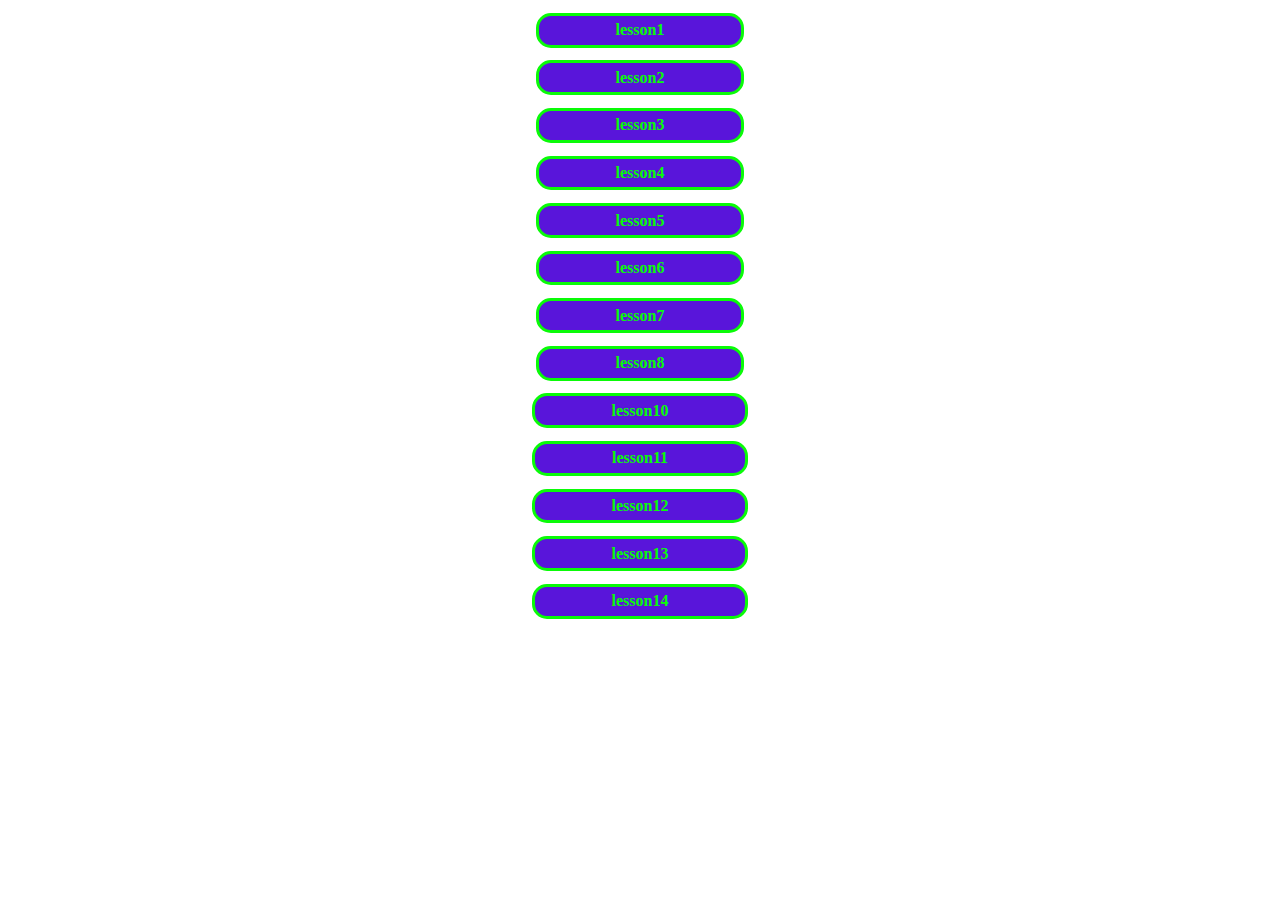
<file: index.html>
<!DOCTYPE html>
<html>
	<head>
		<title>GeekHub</title>
		<meta charset="utf-8">
		<meta http-equiv="Content-Type" content="text/html; charset=utf-8">
		<link href="style/reset.css" rel="stylesheet" type="text/css">
		<link href="style/style.css" rel="stylesheet" type="text/css">
	</head>
	<body>
		<div>
			<ul>
				<li>
					<a href="lesson1/index.html" class="button">lesson1</a>
				</li>
				<li>
					<a href="lesson2/index.html" class="button">lesson2</a>
				</li>
				<li>
					<a href="lesson33/index.html" class="button">lesson3</a>
				</li>
				<li>
					<a href="lesson4/index.html" class="button">lesson4</a>
				</li>
				<li>
					<a href="lesson5/index.html" class="button">lesson5</a>
				</li>
				<li>
					<a href="lesson6/index.html" class="button">lesson6</a>
				</li>
				<li>
					<a href="lesson7/index.html" class="button">lesson7</a>
				</li>
				<li>
					<a href="lesson8/index.html" class="button">lesson8</a>
				</li>
				<li>
					<a href="lesson10/index.html" class="button">lesson10</a>
				</li>
				<li>
					<a href="lesson11/index.html" class="button">lesson11</a>
				</li>
				<li>
					<a href="lesson12/index.html" class="button">lesson12</a>
				</li>
				<li>
					<a href="lesson13/index.html" class="button">lesson13</a>
				</li>
				<li>
					<a href="lesson14/index.html" class="button">lesson14</a>
				</li>
			</ul>
		</div>
	</body>
</html>
</file>
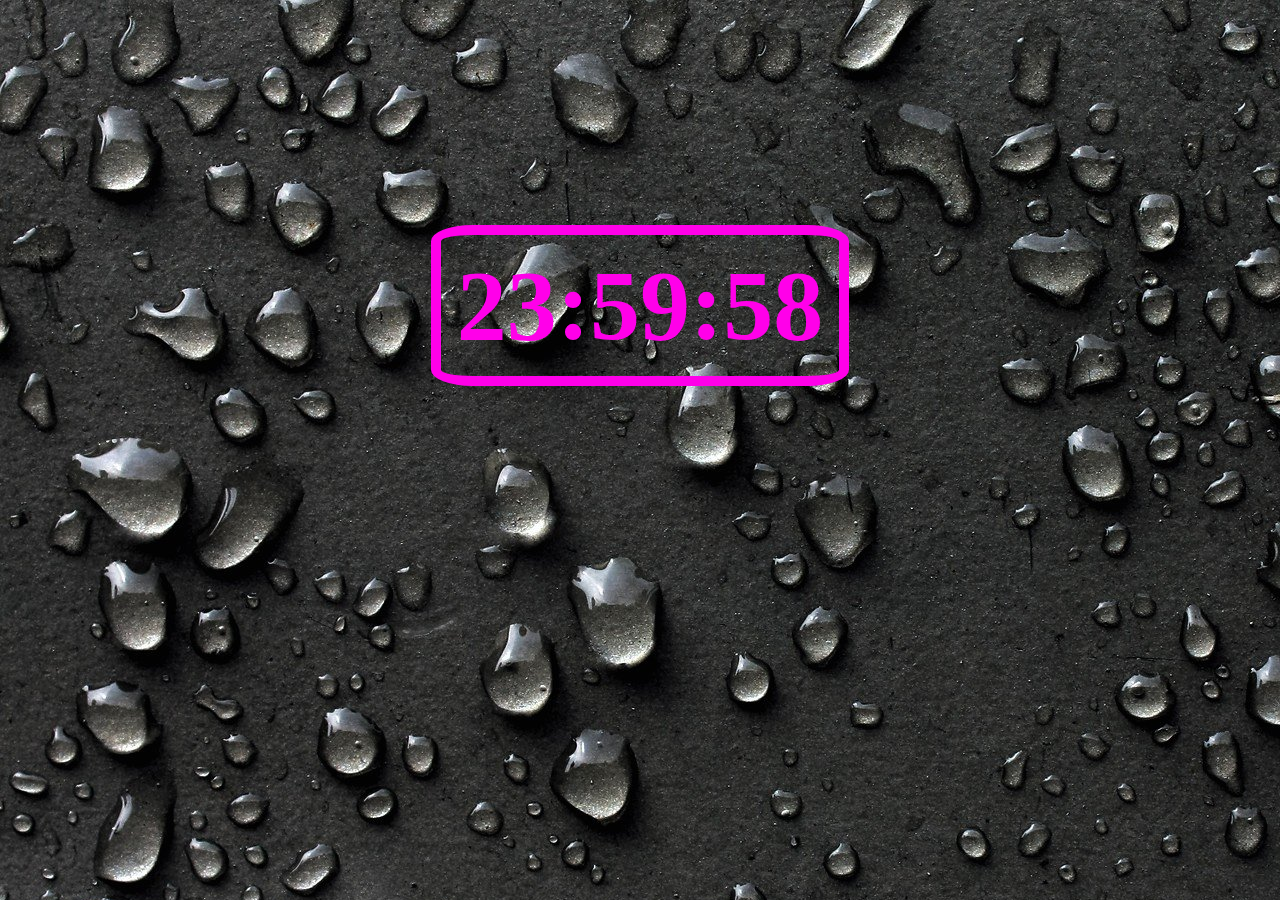
<file: lesson13/index.html>
<!DOCTYPE html>
<html>
	<head>
	<title>lesson13</title>
	<meta charset="utf-8">
	<link href="../style/reset.css" rel="stylesheet" type="text/css">
	<link href="style/style.css" rel="stylesheet" type="text/css">
	<script src="js/script.js"></script>
	</head>
	<body onload="startTimer()">
		<p>
			<span id="timer">23:59:59</span>
		</p>
	</body>
</html>
</file>
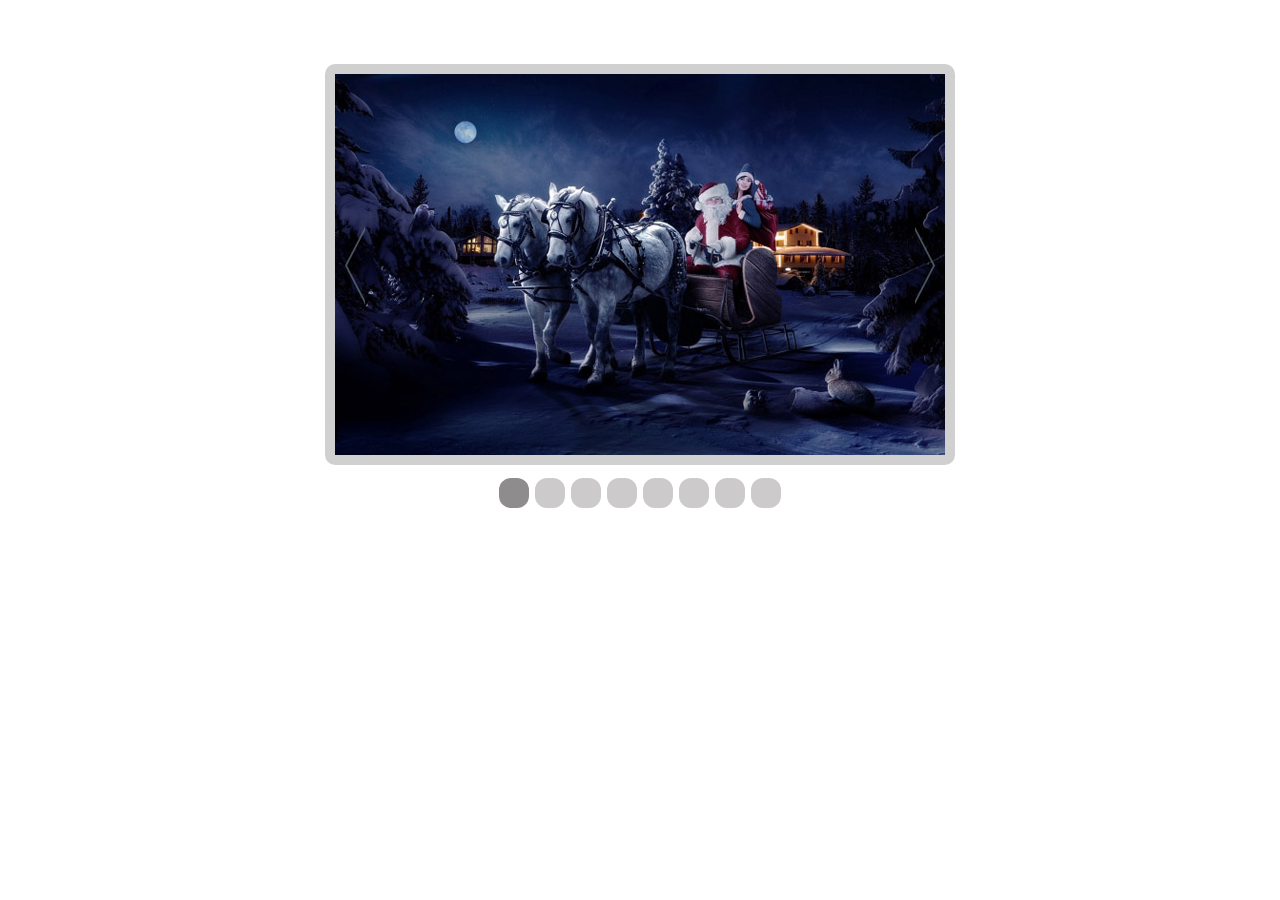
<file: lesson14/index.html>
﻿<!DOCTYPE HTML>
<html>
<head>
	<meta charset="utf-8">
	<meta http-equiv="Content-Type" content="text/html; charset=utf-8">
	<meta name="viewport" content="width=device-width, initial-scale=1">
	<title>lesson14</title>
	<link href="../style/reset.css" rel="stylesheet" type="text/css">
	<link href="style/style.css" rel="stylesheet">
	<script src="js/jquery-1.7.2.min.js"></script>
	<script src="js/script.js"></script>
</head>
<body>
	<div id="container">
		<div id="slider">
			<div class="slide"><img src="img/1.jpg" alt="1"></div>
			<div class="slide"><img src="img/2.jpg" alt="2"></div>
			<div class="slide"><img src="img/3.jpg" alt="3"></div>
			<div class="slide"><img src="img/4.jpg" alt="4"></div>
			<div class="slide"><img src="img/5.jpg" alt="5"></div>
			<div class="slide"><img src="img/6.jpg" alt="6"></div>
			<div class="slide"><img src="img/7.jpg" alt="7"></div>
			<div class="slide"><img src="img/8.jpg" alt="8"></div>
		</div>
	</div>
</body>
</html>
</file>
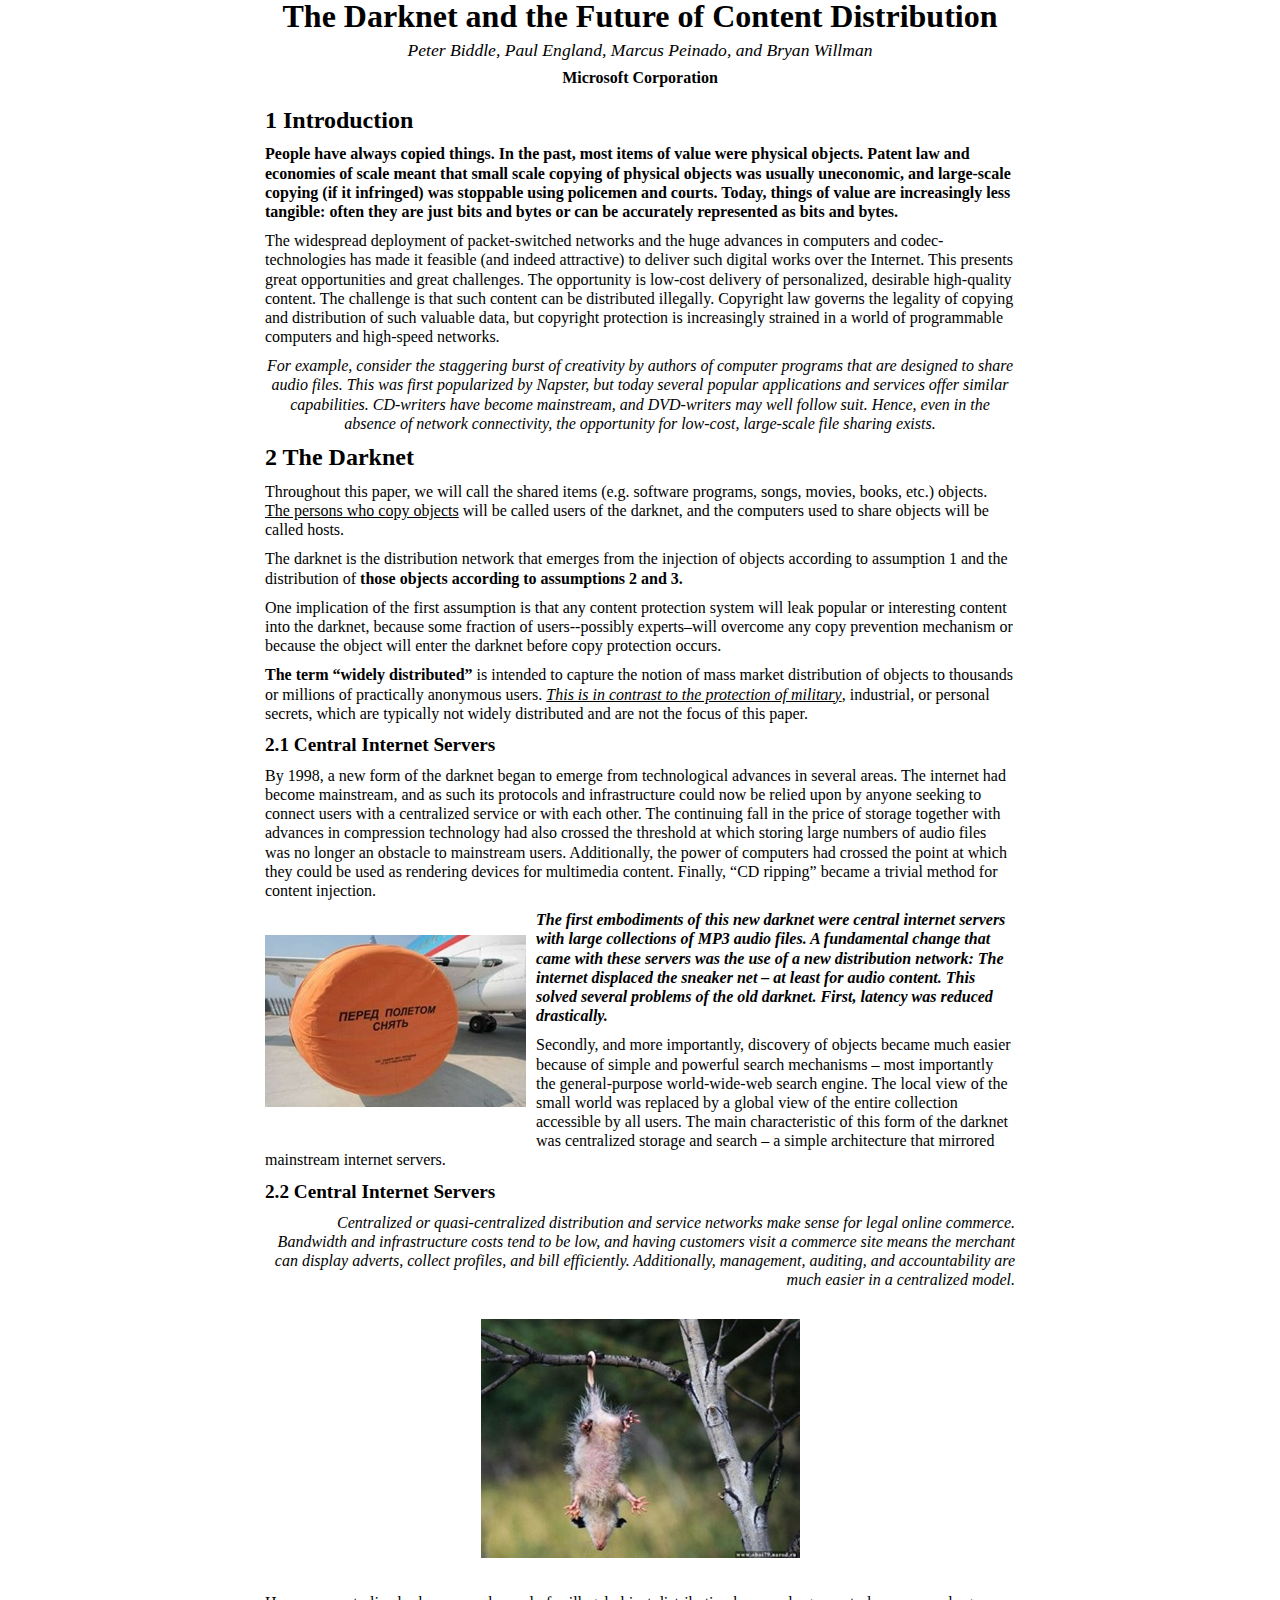
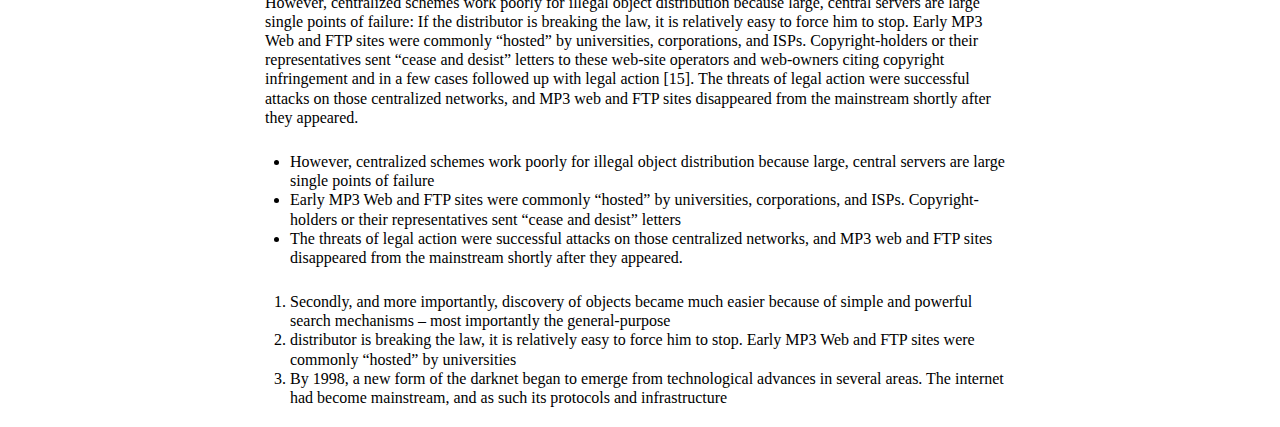
<file: lesson2/index.html>
<!DOCTYPE HTML PUBLIC "-//W3C//DTD HTML 4.01//EN" "http://www.w3.org/TR/html4/strict.dtd">
<html>
	<head>
		<meta http-equiv="Content-Type" content="text/html; charset=utf-8">
		<title>lesson2</title>
		<link href="../style/reset.css" rel="stylesheet" type="text/css">
		<link href="style/style.css" rel="stylesheet" type="text/css">
	</head>
	<body>
		<div id="header">
			<h1>The Darknet and the Future of Content Distribution</h1>
			<p class="italic">
				Peter Biddle, Paul England, Marcus Peinado, and Bryan Willman
			</p>
			<p class="bold">
				Microsoft Corporation
			</p>
		</div>
		<div id="content">
			<h2>1 Introduction</h2>
			<p class="bold-left">
				People have always copied things. In the past, most items of value were physical objects.  Patent law and economies of scale meant that small scale copying of physical objects was usually uneconomic, and large-scale copying (if it infringed) was stoppable using policemen and courts.  Today, things of value are increasingly less tangible: often they are just bits and bytes or can be accurately represented as bits and bytes.
			</p>  
			<p>
				The widespread deployment of packet-switched networks and the huge advances in computers and codec-technologies has made it feasible (and indeed attractive) to deliver such digital works over the Internet.  This presents great opportunities and great challenges.  The opportunity is low-cost delivery of personalized, desirable high-quality content.  The challenge is that such content can be distributed illegally.  Copyright law governs the legality of copying and distribution of such valuable data, but copyright protection is increasingly strained in a world of programmable computers and high-speed networks.
			</p>
			<p class="italic-center">
				For example, consider the staggering burst of creativity by authors of computer programs that are designed to share audio files.  This was first popularized by Napster, but today several popular applications and services offer similar capabilities.  CD-writers have become mainstream, and DVD-writers may well follow suit.  Hence, even in the absence of network connectivity, the opportunity for low-cost, large-scale file sharing exists.
			</p>
			<h2>2 The Darknet</h2>
			<p>
				Throughout this paper, we will call the shared items (e.g. software programs, songs, movies, books, etc.) objects. <span class="underline">The persons who copy objects</span> will be called users of the darknet, and the computers used to share objects will be called hosts.
			</p>
			<p>
				The darknet is the distribution network that emerges from the injection of objects according to assumption 1 and the distribution of <span class="bold">those objects according to assumptions 2 and 3.</span>
			</p>
			<p>
				One implication of the first assumption is that any content protection system will leak popular or interesting content into the darknet, because some fraction of users--possibly experts–will overcome any copy prevention mechanism or because the object will enter the darknet before copy protection occurs.
			</p>
			<p>
				<span class="bold">The term “widely distributed”</span> is intended to capture the notion of mass market distribution of objects to thousands or millions of practically anonymous users. <span class="underline-italic">This is in contrast to the protection of military</span>, industrial, or personal secrets, which are typically not widely distributed and are not the focus of this paper.
			</p>
			<h3>2.1 Central Internet Servers</h3>
			<p>
				By 1998, a new form of the darknet began to emerge from technological advances in several areas. The internet had become mainstream, and as such its protocols and infrastructure could now be relied upon by anyone seeking to connect users with a centralized service or with each other. The continuing fall in the price of storage together with advances in compression technology had also crossed the threshold at which storing large numbers of audio files was no longer an obstacle to mainstream users. Additionally, the power of computers had crossed the point at which they could be used as rendering devices for multimedia content. Finally, “CD ripping” became a trivial method for content injection.
			</p>
			<p class="ris1">
				<img src="ris1.jpg" alt="boll">
			</p>
			<p class="italic-bold">
				The first embodiments of this new darknet were central internet servers with large collections of MP3 audio files. A fundamental change that came with these servers was the use of a new distribution network: The internet displaced the sneaker net – at least for audio content. This solved several problems of the old darknet.  First, latency was reduced drastically. 
			</p>
			<p>
				Secondly, and more importantly, discovery of objects became much easier because of simple and powerful search mechanisms – most importantly the general-purpose world-wide-web search engine. The local view of the small world was replaced by a global view of the entire collection accessible by all users. The main characteristic of this form of the darknet was centralized storage and search – a simple architecture that mirrored mainstream internet servers.
			</p>
			<h3>2.2 Central Internet Servers</h3>
			<p class="italic-right">
				Centralized or quasi-centralized distribution and service networks make sense for legal online commerce.  Bandwidth and infrastructure costs tend to be low, and having customers visit a commerce site means the merchant can display adverts, collect profiles, and bill efficiently.  Additionally, management, auditing, and accountability are much easier in a centralized model.   
			</p>
			<p class="ris2">
				<img src="ris2.jpg" alt="mouse">
			</p>
			<p>
				However, centralized schemes work poorly for illegal object distribution because large, central servers are large single points of failure: If the distributor is breaking the law, it is relatively easy to force him to stop.  Early MP3 Web and FTP sites were commonly “hosted” by universities, corporations, and ISPs.  Copyright-holders or their representatives sent “cease and desist” letters to these web-site operators and web-owners citing copyright infringement and in a few cases followed up with legal action [15].  The threats of legal action were successful attacks on those centralized networks, and MP3 web and FTP sites disappeared from the mainstream shortly after they appeared.
			</p>
			<div>
				<ul>
					<li>However, centralized schemes work poorly for illegal object distribution because large, central servers are large single points of failure
					<li>Early MP3 Web and FTP sites were commonly “hosted” by universities, corporations, and ISPs.  Copyright-holders or their representatives sent “cease and desist” letters
					<li>The threats of legal action were successful attacks on those centralized networks, and MP3 web and FTP sites disappeared from the mainstream shortly after they appeared.
				</ul>
				<ol>
					<li>Secondly, and more importantly, discovery of objects became much easier because of simple and powerful search mechanisms – most importantly the general-purpose
					<li>distributor is breaking the law, it is relatively easy to force him to stop.  Early MP3 Web and FTP sites were commonly “hosted” by universities
					<li>By 1998, a new form of the darknet began to emerge from technological advances in several areas. The internet had become mainstream, and as such its protocols and infrastructure
				</ol>
			</div>
		</div>
	</body>
</html>
</file>
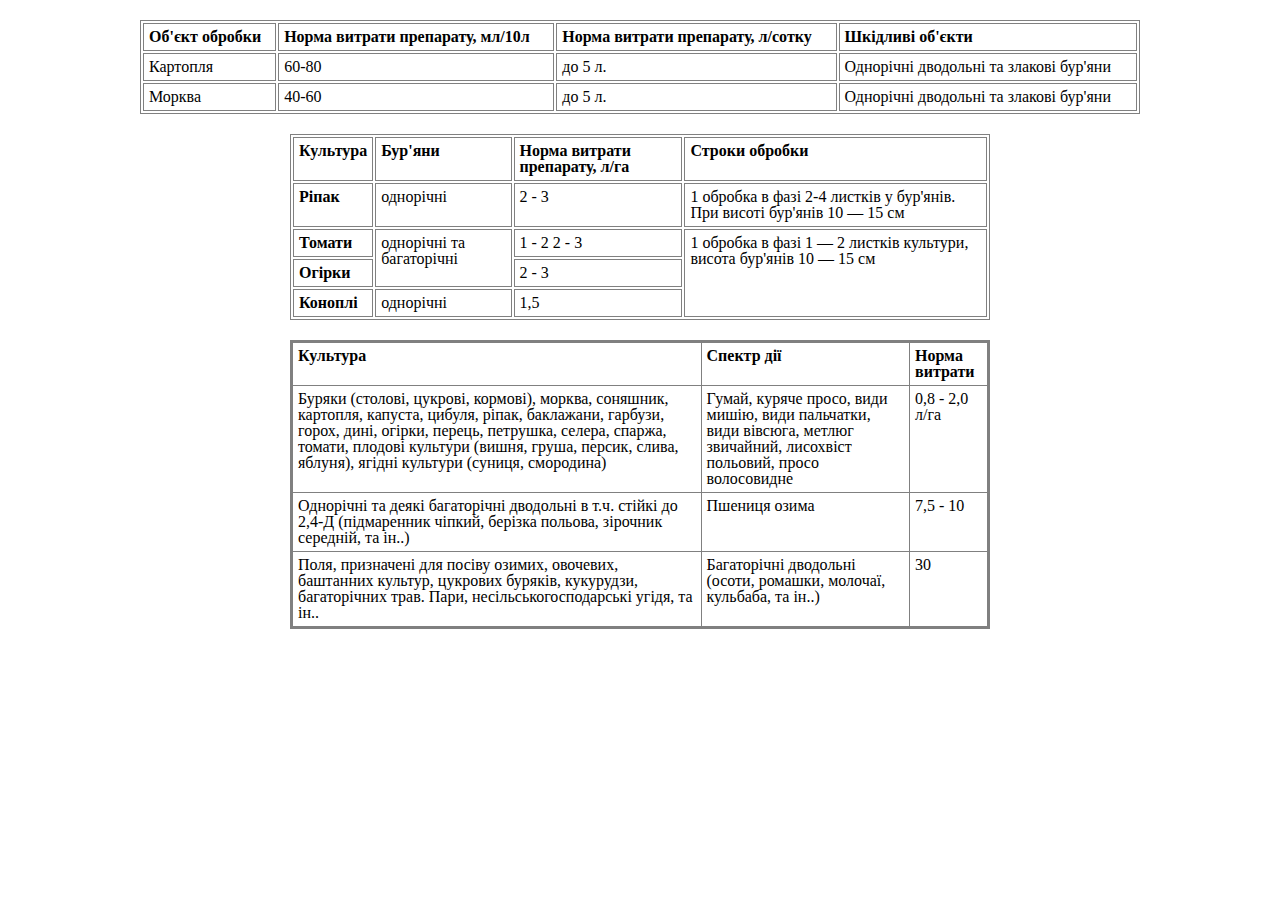
<file: lesson33/index.html>
<!DOCTYPE HTML PUBLIC "-//W3C//DTD HTML 4.01//EN" "http://www.w3.org/TR/html4/strict.dtd">
<html>
<head>
	<title>Tables</title>
	<meta http-equiv="Content-Type" content="text/html; charset=utf-8">
	<link href="../style/reset.css" rel="stylesheet" type="text/css">
	<link rel="stylesheet" href="style/style.css" type="text/css">
<body>
	<table class="table1">
		<thead>
			<tr>
				<th>Об'єкт обробки</th>
				<th>Норма витрати препарату, мл/10л</th>
				<th>Норма витрати препарату, л/сотку</th>
				<th>Шкідливі об'єкти</th>
			</tr>
		</thead>
		<tbody>
			<tr>
				<td>Картопля</td>
				<td>60-80</td>
				<td>до 5 л.</td>
				<td>Однорічні дводольні та злакові бур'яни</td>
			</tr>
			<tr>
				<td>Морква</td>
				<td>40-60</td>
				<td>до 5 л.</td>
				<td>Однорічні дводольні та злакові бур'яни</td>
			</tr>
		</tbody>
	</table>
	<table class="table2">
		<thead>
			<tr>
				<th>Культура</th>
				<th>Бур'яни</th>
				<th>Норма витрати препарату, л/га</th>
				<th>Строки обробки</th>
			</tr>
		</thead>
		<tbody>
			<tr>
				<th>Ріпак</th>
				<td>однорічні</td>
				<td>2 - 3</td>
				<td>1 обробка в фазі 2-4 листків у бур'янів. При висоті бур'янів 10 &#151 15 см</td>
			</tr>
			<tr>
				<th>Томати</th>
				<td rowspan="2">однорічні та багаторічні</td>
				<td>1 - 2 2 - 3</td>
				<td rowspan="3">1 обробка в фазі 1 &#151 2 листків культури, висота бур'янів 10 &#151 15 см</td>
			</tr>
			<tr>
				<th>Огірки</th>
				<td>2 - 3</td>
			</tr>
			<tr>
				<th>Коноплі</th>
				<td>однорічні</td>
				<td>1,5</td>
			</tr>
		<tbody>
	</table>
	<table class="table3">
		<thead>
			<tr>
				<th>Культура</th>
				<th>Спектр дії</th>
				<th>Норма витрати</th>
			</tr>
		</thead>
		<tbody>
			<tr>
				<td>Буряки (столові, цукрові, кормові), морква, соняшник, картопля, капуста, цибуля, ріпак, баклажани, гарбузи, горох, дині, огірки, перець, петрушка, селера, спаржа, томати, плодові культури (вишня, груша, персик, слива, яблуня), ягідні культури (суниця, смородина)</td>
				<td>Гумай, куряче просо, види мишію, види пальчатки, види вівсюга, метлюг звичайний, лисохвіст польовий, просо волосовидне </td>
				<td>0,8 - 2,0 л/га</td>
			</tr>
			<tr>
				<td>Однорічні та деякі багаторічні дводольні в т.ч. стійкі до 2,4-Д (підмаренник чіпкий, берізка польова, зірочник середній, та ін..)</td>
				<td>Пшениця озима</td>
				<td>7,5 - 10</td>
			</tr>
			<tr>
				<td>Поля, призначені для посіву озимих, овочевих, баштанних культур, цукрових буряків, кукурудзи, багаторічних трав. Пари, несільськогосподарські угідя, та ін..</td>
				<td>Багаторічні дводольні (осоти, ромашки, молочаї, кульбаба, та ін..)</td>
				<td>30</td>
			</tr>
		</tbody>	
	</table>
</body>
</html>
</file>
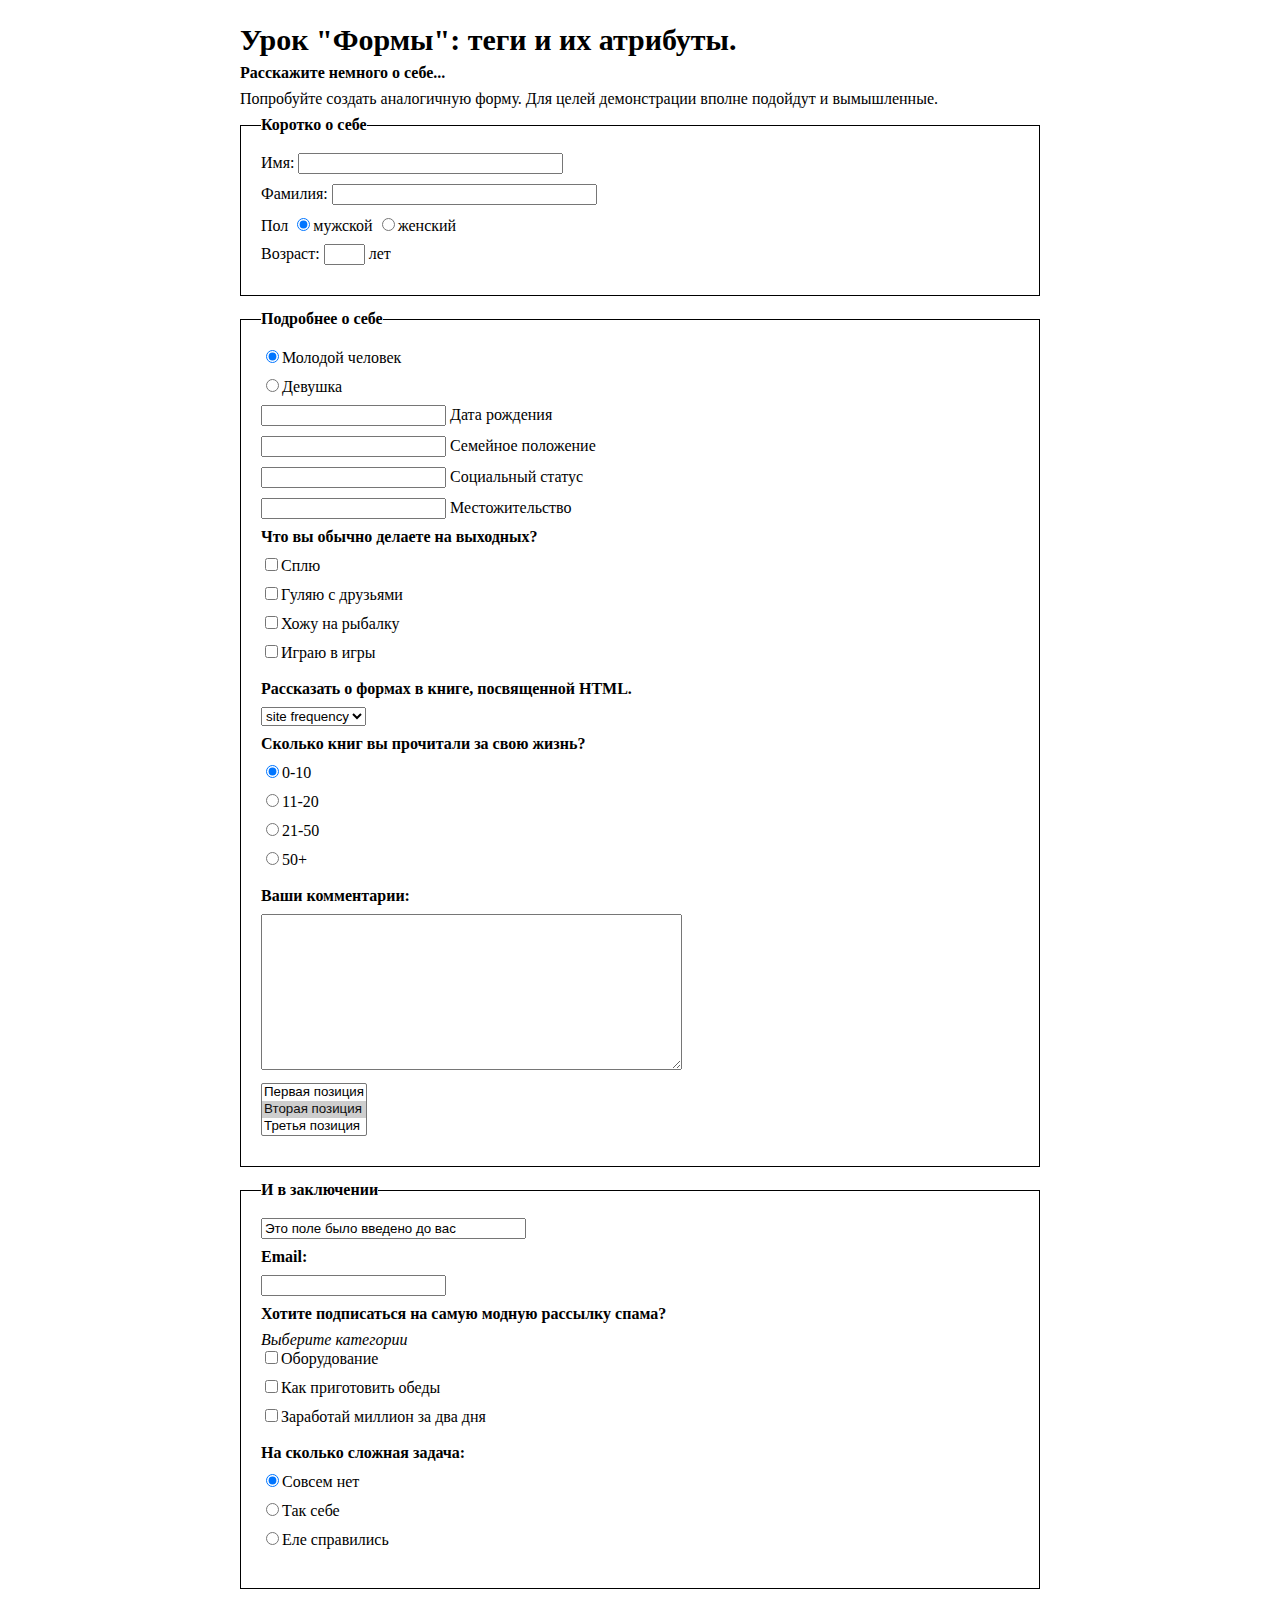
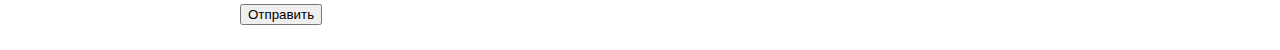
<file: lesson4/index.html>
<!DOCTYPE HTML PUBLIC "-//W3C//DTD HTML 4.01//EN" "http://www.w3.org/TR/html4/strict.dtd">
<html>
<head>
	<title>Forms</title>
	<meta http-equiv="Content-Type" content="text/html; charset=utf-8">
	<link href="../style/reset.css" rel="stylesheet" type="text/css">
	<link href="style/style.css" rel="stylesheet" type="text/css">
</head>
<body>
	<div class="wrapper">
		<h1>Урок "Формы": теги и их атрибуты.</h1>
		<h2>Расскажите немного о себе...</h2>
		<p>Попробуйте создать аналогичную форму. Для целей демонстрации вполне подойдут и вымышленные.</p>
		<form action="#" method="GET">
			<fieldset>
				<legend>Коротко о себе</legend>
					<ul>
						<li>
							<label for="firtname">Имя:</label>
							<input type="text" name="firstname" id="firstname" size="30">
						</li>
						<li>
							<label for="secondname">Фамилия:</label>
							<input type="text" name="secondname" id="secondname" size="30">
						</li>
						<li>
							Пол
							<label><input type="radio" name="sex" checked>мужской</label>
							<label><input type="radio" name="sex">женский</label>
						</li>
						<li>
							<label>Возраст:
							<input type="text" name="years" size="2"> лет
							</label>
						</li>
					</ul>
			</fieldset>
			<fieldset>
				<legend>Подробнее о себе</legend>
					<ul>
						<li>
							<label><input type="radio" name="sex1" value="man" checked><small>Молодой человек</small></label>
						</li>
						<li>
							<label><input type="radio" name="sex1" value="woman"><small>Девушка</small></label>
						</li>
						<li>
							<input type="text" name="two_one" value="" size="20"><small> Дата рождения</small>
						</li>
						<li>
							<input type="text" name="two_two" value="" size="20"><small> Семейное положение</small>
						</li>
						<li>	
							<input type="text" name="two_three" value="" size="20"><small> Социальный статус</small>
						</li>	
						<li>	
							<input type="text" name="two_four" value="" size="20"><small> Местожительство</small>
						</li>
						<li>
							<h3>Что вы обычно делаете на выходных?</h3>
							<ul>					
								<li>
									<label><input type="checkbox" name="1" value="slip">Сплю</label>
								</li>
								<li>
									<label><input type="checkbox" name="2" value="walk">Гуляю с друзьями</label>
								</li>
								<li>
									<label><input type="checkbox" name="3" value="go">Хожу на рыбалку</label>
								</li>
								<li>
									<label><input type="checkbox" name="4" value="play">Играю в игры</label>
								</li>
							</ul>
						</li>
						<li>
							<h3>Рассказать о формах в книге, посвященной HTML.</h3>
							<select name="form" size="1">
								<option selected="selected" value="site frequency">site frequency
								<option value="site frequency">Book_one
								<option value="site frequency">Book_two
							</select>
						</li>
						<li>
							<h3>Сколько книг вы прочитали за свою жизнь?</h3>
							<ul>
								<li>
									<label><input type="radio" name="book" value="0-10" checked>0-10</label>
								</li>
								<li>
									<label><input type="radio" name="book" value="11-20">11-20</label>
								</li>
								<li>
									<label><input type="radio" name="book" value="21-50">21-50</label>
								</li>
								<li>
									<label><input type="radio" name="book" value="50+">50+</label>
								</li>
							</ul>
						</li>
						<li>		
							<h3>Ваши комментарии:</h3>
							<textarea cols="50" rows="10" name="text"></textarea>
						</li>
						<li>
							<select name="position" size="3">
								<option value="position1">Первая позиция</option>
								<option selected="selected" value="position2">Вторая позиция</option>
								<option value="position3">Третья позиция</option>
							</select>
						</li>
					</ul>
			</fieldset>
			<fieldset>
				<legend>И в заключении</legend>
					<ul>
						<li>
							<input type="text" name="pole-blocked" value="Это поле было введено до вас" size="30" readonly="readonly">
						</li>
						<li>
							<h3>Email:</h3>
							<input type="text" name="email">
						<li>
							<h3>Хотите подписаться на самую модную рассылку спама?</h3>
							<span class="italic">Выберите категории</span>
							<ul>
								<li>
									<label><input type="checkbox" name="vib-kateg" value="equipment">Оборудование</label>
								</li>
								<li>
									<label><input type="checkbox" name="vib-kateg" value="dinner">Как приготовить обеды</label>
								</li>
								<li>	
									<label><input type="checkbox" name="vib-kateg" value="million">Заработай миллион за два дня</label>
								</li>
							</ul>
						<li>
							<h3>На сколько сложная задача:</h3>
							<ul>
								<li>
									<label><input type="radio" name="proplem" value="low" checked>Совсем нет</label>
								</li>
								<li>
									<label><input type="radio" name="proplem" value="middle">Так себе</label>
								</li>
								<li>	
									<label><input type="radio" name="proplem" value="high">Еле справились</label>
								</li>
							</ul>
						</li>
					</ul>
			</fieldset>
			<div>
				<input type="submit" value="Отправить">
			</div>
	</form>
	</div>
</body>
</html>
</file>
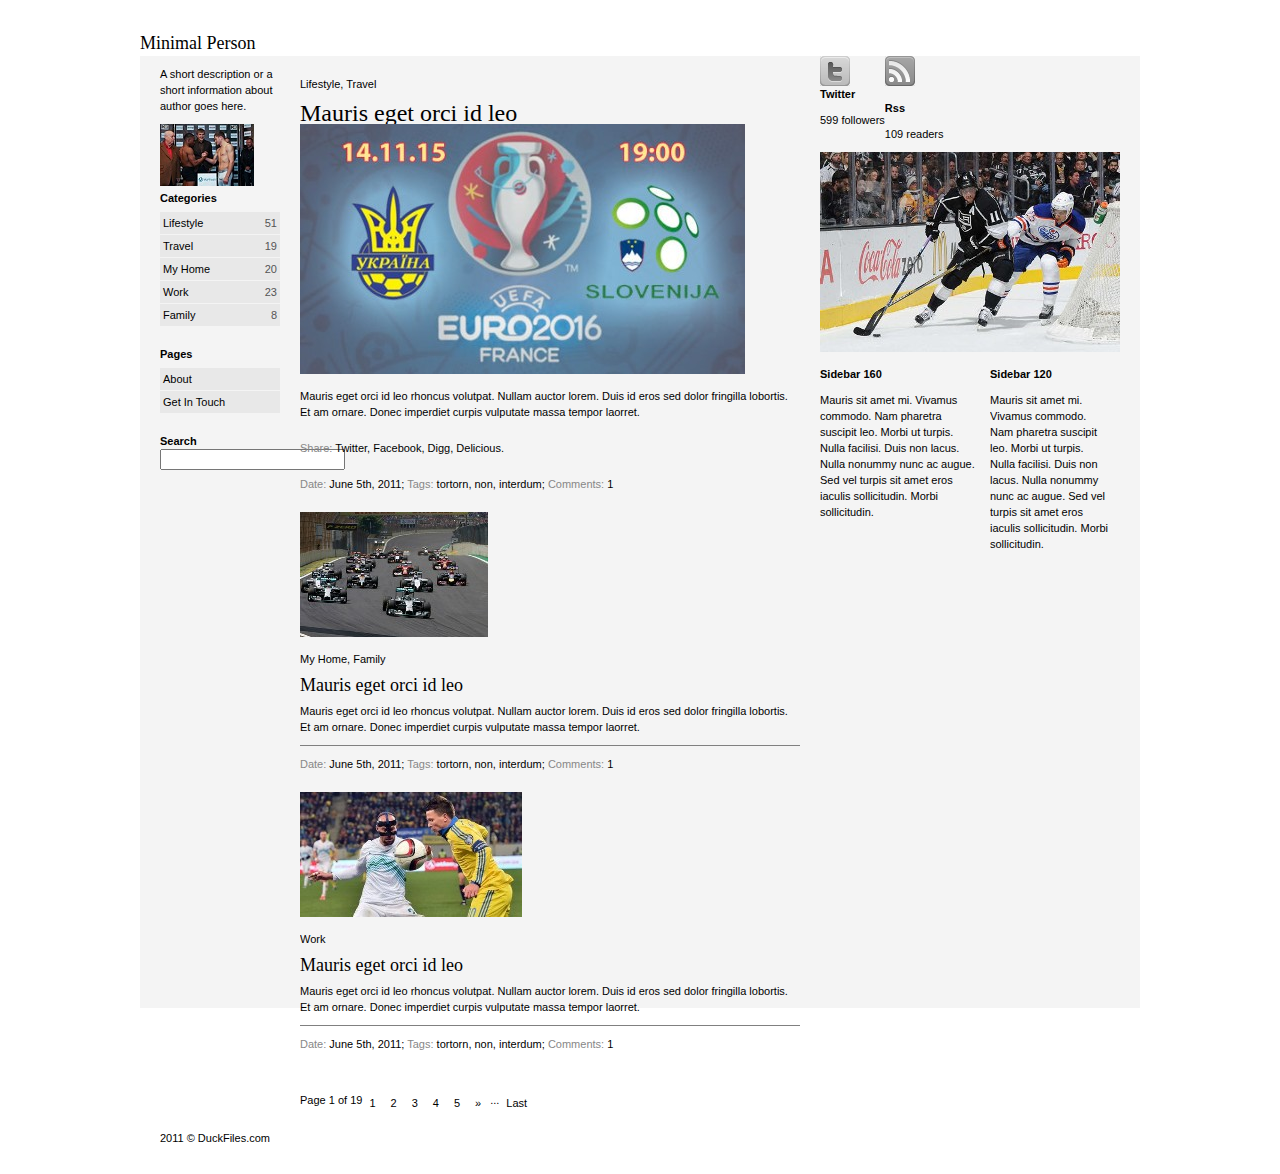
<file: lesson5/index.html>
<!DOCTYPE HTML PUBLIC "-//W3C//DTD HTML 4.01//EN" "http://www.w3.org/TR/html4/strict.dtd">
<html>
<head>
	<title>lesson5</title>
	<meta http-equiv="content-type" content="text/html; charset=UTF-8">
	<link href="../style/reset.css" rel="stylesheet" type="text/css">
	<link href="style/style.css" rel="stylesheet" type="text/css">
</head>
<body>
	<div class="wrapper">
		<div class="header">
			<h2>Minimal Person</h2>
		</div>
		<div class="main">
			<div class="sidebar-left">
				<p>A short description or a short information about author goes here.</p>
				<img src="img/sidebar-left.jpg" alt="box" class="logo">
				<h3 class="sidebar-bold">Categories</h3>
				<ul class="categories">
					<li>
						<a href="#">Lifestyle</a>
						<span class="li-right">51</span>
					</li>
					<li>
						<a href="#">Travel</a>
						<span class="li-right">19</span>
					</li>
					<li>
						<a href="#">My Home</a>
						<span class="li-right">20</span>
					</li>
					<li>
						<a href="#">Work</a>
						<span class="li-right">23</span>
					</li>
					<li>
						<a href="#">Family</a>
						<span class="li-right">8</span>
					</li>
				</ul>
				<h3 class="sidebar-bold">Pages</h3>
				<ul class="categories">
					<li>
						<a href="#">About</a>
					</li>
					<li>
						<a href="#">Get In Touch</a>
					</li>
				</ul>
				<h3 class="sidebar-bold">Search</h3>
				<form action="#">
					<input type="search" name="search">
				</form>
			</div>
			<div class="content">
				<ul>
					<li>
						<div class="glavnaya-novost">
							<p>Lifestyle, Travel</p>
							<h1>Mauris eget orci id leo</h1>
							<img src="img/content.jpg" alt="anons-matcha">
							<p>Mauris eget orci id leo rhoncus volutpat. Nullam auctor lorem. Duis id eros sed dolor fringilla lobortis. Et am ornare. Donec imperdiet curpis vulputate massa tempor laorret.</p>
							<p><span class="shadow">Share:</span> Twitter, Facebook, Digg, Delicious.</p>
							<p><span class="shadow">Date:</span> June 5th, 2011; <span class="shadow">Tags:</span> tortorn, non, interdum; <span class="shadow">Comments:</span> 1</p>
						</div>
					</li>
					<li>
						<div class="novost-formula">
							<img src="img/formula.jpg" alt="formula">
							<p>My Home, Family</p>
							<h2>Mauris eget orci id leo</h2>
							<p>Mauris eget orci id leo rhoncus volutpat. Nullam auctor lorem. Duis id eros sed dolor fringilla lobortis. Et am ornare. Donec imperdiet curpis vulputate massa tempor laorret.</p>
						</div>
						<p><span class="shadow">Date:</span> June 5th, 2011; <span class="shadow">Tags:</span> tortorn, non, interdum; <span class="shadow">Comments:</span> 1</p>
					</li>
					<li>
						<div class="novost-football">
						<img src="img/football.jpg" alt="konoplyanka">
						<p>Work</p>
						<h2>Mauris eget orci id leo</h2>
						<p>Mauris eget orci id leo rhoncus volutpat. Nullam auctor lorem. Duis id eros sed dolor fringilla lobortis. Et am ornare. Donec imperdiet curpis vulputate massa tempor laorret.</p>
						</div>
						<p><span class="shadow">Date:</span> June 5th, 2011; <span class="shadow">Tags:</span> tortorn, non, interdum; <span class="shadow">Comments:</span> 1</p>
					</li>
				</ul>
						<div class="pagination">
							<ul>
								<li>Page 1 of 19</li>
								<li class="active"><a href="#">1</a></li>
								<li><a href="#">2</a></li>
								<li><a href="#">3</a></li>
								<li><a href="#">4</a></li>
								<li><a href="#">5</a></li>
								<li><a href="#">»</a></li>
								<li>...</li>
								<li><a href="#">Last</a></li>
							</ul>
						</div>
			</div>
			<div class="sidebar-right">
				<div>
				<ul>
					<li class="twitter">
						<a href="#"><img src="img/twitter.png" alt="twitter" class="twitter"></a>
						<p class="bold">Twitter</p>
						<span>599 followers</span>
					</li>
					<li class="rss">
						<a href="#"><img src="img/rss.png" alt="rss" class="rss"></a>
						<p class="bold">Rss</p>
						<span>109 readers</span>
					</li>
				</ul>
				</div>
				<P><img src="img/sidebar-right.jpg" alt="hokey" class="logo"></P>
				<div class="sidebar">
					<ul>
						<li class="Sidebar_160">
							<h3 class="sidebar-bold">Sidebar 160</h3>
							<p>Mauris sit amet mi. Vivamus commodo. Nam pharetra suscipit leo. Morbi ut turpis. Nulla facilisi. Duis non lacus. Nulla nonummy nunc ac augue. Sed vel turpis sit amet eros iaculis sollicitudin. Morbi sollicitudin.</p>
						</li>
						<li class="Sidebar_120">
							<h3 class="sidebar-bold">Sidebar 120</h3>
							<p>Mauris sit amet mi. Vivamus commodo. Nam pharetra suscipit leo. Morbi ut turpis. Nulla facilisi. Duis non lacus. Nulla nonummy nunc ac augue. Sed vel turpis sit amet eros iaculis sollicitudin. Morbi sollicitudin. </p>
						</li>
					</ul>
				</div>
			</div>
		<div class="footer">
			<p>2011 &#169 DuckFiles.com</p>
		</div>
	</div>
</body>
</html>
</file>
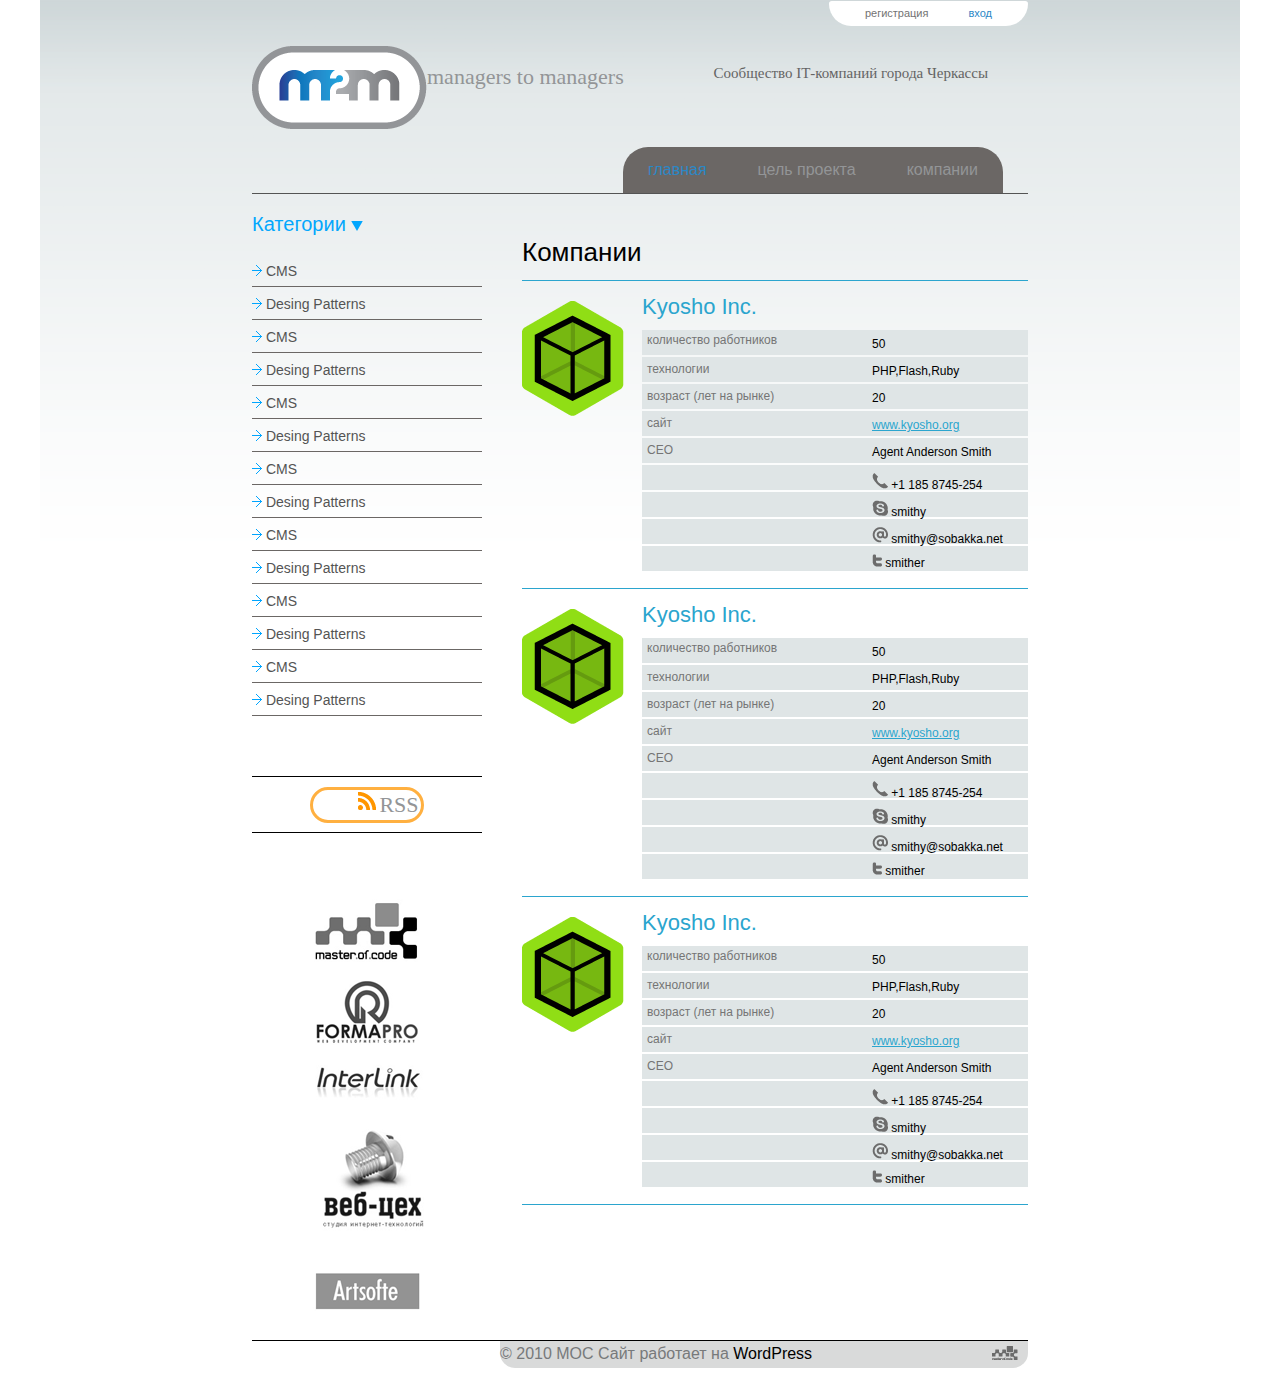
<file: lesson6/index.html>
﻿<!DOCTYPE HTML PUBLIC "-//W3C//DTD HTML 4.01//EN" "http://www.w3.org/TR/html4/strict.dtd">
<html>
<head>
	<title>lesson6</title>
	<meta http-equiv="content-type" content="text/html; charset=UTF-8">
	<link href="../style/reset.css" rel="stylesheet" type="text/css">
	<link href="style/style.css" rel="stylesheet" type="text/css">
</head>
<body>
	<div class="wrapper">
		<div class="header">
			<div class="logo">
				<img src="img/logo.png" alt="M2M-logo"><span>managers to managers</span>
			</div>
			<ul class="nav-top">
				<li>
					<a href="#" class="enter-border">регистрация</a>
				</li>
				<li>
					<a href="#" class="active">вход</a>
				</li>
			</ul>
			<h3>Сообщество ІТ-компаний города Черкассы</h3>
			<ul class="nav-bottom">
				<li>
					<a href="#" class="active">Главная</a>
				</li>
				<li>
					<a href="#" class="nav-border">Цель проекта</a>
				</li>
				<li>
					<a href="#">Компании</a>
				</li>
			</ul>
		</div><!--header-->
		<div class="main">
			<div class="sidebar">
				<h2><a href="#">Категории   <img src="img/strelka.png" alt="strelka"></a></h2>
				<ul class="category-list">
					<li><img src="img/arrow.png" alt="sidebar-strelka"> CMS</li>
					<li><img src="img/arrow.png" alt="sidebar-strelka"> Desing Patterns</li>
					<li><img src="img/arrow.png" alt="sidebar-strelka"> CMS</li>
					<li><img src="img/arrow.png" alt="sidebar-strelka"> Desing Patterns</li>
					<li><img src="img/arrow.png" alt="sidebar-strelka"> CMS</li>
					<li><img src="img/arrow.png" alt="sidebar-strelka"> Desing Patterns</li>
					<li><img src="img/arrow.png" alt="sidebar-strelka"> CMS</li>
					<li><img src="img/arrow.png" alt="sidebar-strelka"> Desing Patterns</li>
					<li><img src="img/arrow.png" alt="sidebar-strelka"> CMS</li>
					<li><img src="img/arrow.png" alt="sidebar-strelka"> Desing Patterns</li>
					<li><img src="img/arrow.png" alt="sidebar-strelka"> CMS</li>
					<li><img src="img/arrow.png" alt="sidebar-strelka"> Desing Patterns</li>
					<li><img src="img/arrow.png" alt="sidebar-strelka"> CMS</li>
					<li><img src="img/arrow.png" alt="sidebar-strelka"> Desing Patterns</li>
				</ul>
				<div class="rss">
					<a href="#"><img src="img/rss.png" alt="rss" class="img"><span class="rss-color">RSS</span></a>
				</div>
				<ul class="category-logo">
					<li><a href="#"><img src="img/master-of-kode.png" alt="master-of-kode"></a></li>
					<li><a href="#"><img src="img/formapro.png" alt="formapro"></a></li>
					<li><a href="#"><img src="img/interlink.png" alt="interlink"></a></li>
					<li><a href="#"><img src="img/webcekh.png" alt="webcekh"></a></li>
					<li><a href="#"><img src="img/artsofte.png" alt="artsofte"></a></li>
				</ul>
			</div><!--sidebar-->
			<div class="content">
				<h1>Компании</h1>
				<ul>
					<li>
						<a href="#"><img src="img/logo-kompany.png" alt="logo-kompany" class="logo-kompany"></a>
						<h4>Kyosho Inc.</h4>
						<dl>
							<dt>количество работников</dt>
								<dd>50</dd>
							<dt>технологии</dt>
								<dd>PHP,Flash,Ruby</dd>
							<dt>возраст (лет на рынке)</dt>
								<dd>20</dd>
							<dt>сайт</dt>
								<dd><a href="#">www.kyosho.org</a></dd>
							<dt  class="ceo-nomargin">СЕО</dt>
								<dd>Agent Anderson Smith</dd>
								<dd><a href="#"><img src="img/phone.png" alt="phone"></a> +1 185 8745-254</dd>
								<dd><a href="#"><img src="img/skype.png" alt="skype"></a> smithy</dd>
								<dd><a href="#"><img src="img/email.png" alt="email"></a> smithy&#64;sobakka.net</dd>
								<dd><a href="#"><img src="img/twitter.png" alt="twitter"></a> smither</dd>
						</dl>
					</li>
					<li>
						<a href="#"><img src="img/logo-kompany.png" alt="logo-kompany" class="logo-kompany"></a>
						<h4>Kyosho Inc.</h4>
						<dl>
							<dt>количество работников</dt>
								<dd>50</dd>
							<dt>технологии</dt>
								<dd>PHP,Flash,Ruby</dd>
							<dt>возраст (лет на рынке)</dt>
								<dd>20</dd>
							<dt>сайт</dt>
								<dd><a href="#">www.kyosho.org</a></dd>
							<dt>СЕО</dt>
								<dd>Agent Anderson Smith</dd>
								<dd><a href="#"><img src="img/phone.png" alt="phone"></a> +1 185 8745-254</dd>
								<dd><a href="#"><img src="img/skype.png" alt="skype"></a> smithy</dd>
								<dd><a href="#"><img src="img/email.png" alt="email"></a> smithy&#64;sobakka.net</dd>
								<dd><a href="#"><img src="img/twitter.png" alt="twitter"></a> smither</dd>
						</dl>
					<li>
						<a href="#"><img src="img/logo-kompany.png" alt="logo-kompany" class="logo-kompany"></a>
						<h4>Kyosho Inc.</h4>
						<dl>
							<dt>количество работников</dt>
								<dd>50</dd>
							<dt>технологии</dt>
								<dd>PHP,Flash,Ruby</dd>
							<dt>возраст (лет на рынке)</dt>
								<dd>20</dd>
							<dt>сайт</dt>
								<dd><a href="#">www.kyosho.org</a></dd>
							<dt>СЕО</dt>
								<dd>Agent Anderson Smith</dd>
								<dd><a href="#"><img src="img/phone.png" alt="phone"></a> +1 185 8745-254</dd>
								<dd><a href="#"><img src="img/skype.png" alt="skype"></a> smithy</dd>
								<dd><a href="#"><img src="img/email.png" alt="email"></a> smithy&#64;sobakka.net</dd>
								<dd><a href="#"><img src="img/twitter.png" alt="twitter"></a> smither</dd>
						</dl>
					</li>
				</ul>
			</div><!--content-->
		</div><!--main-->
		<div class="footer">
			<p>&copy; 2010 МОС  Сайт работает на <a href="#">WordPress</a><img src="img/footer-logo.png" alt="footer-logo"></p>
		</div><!--footer-->
	</div><!--wrapper-->
</body>
</html>
</file>
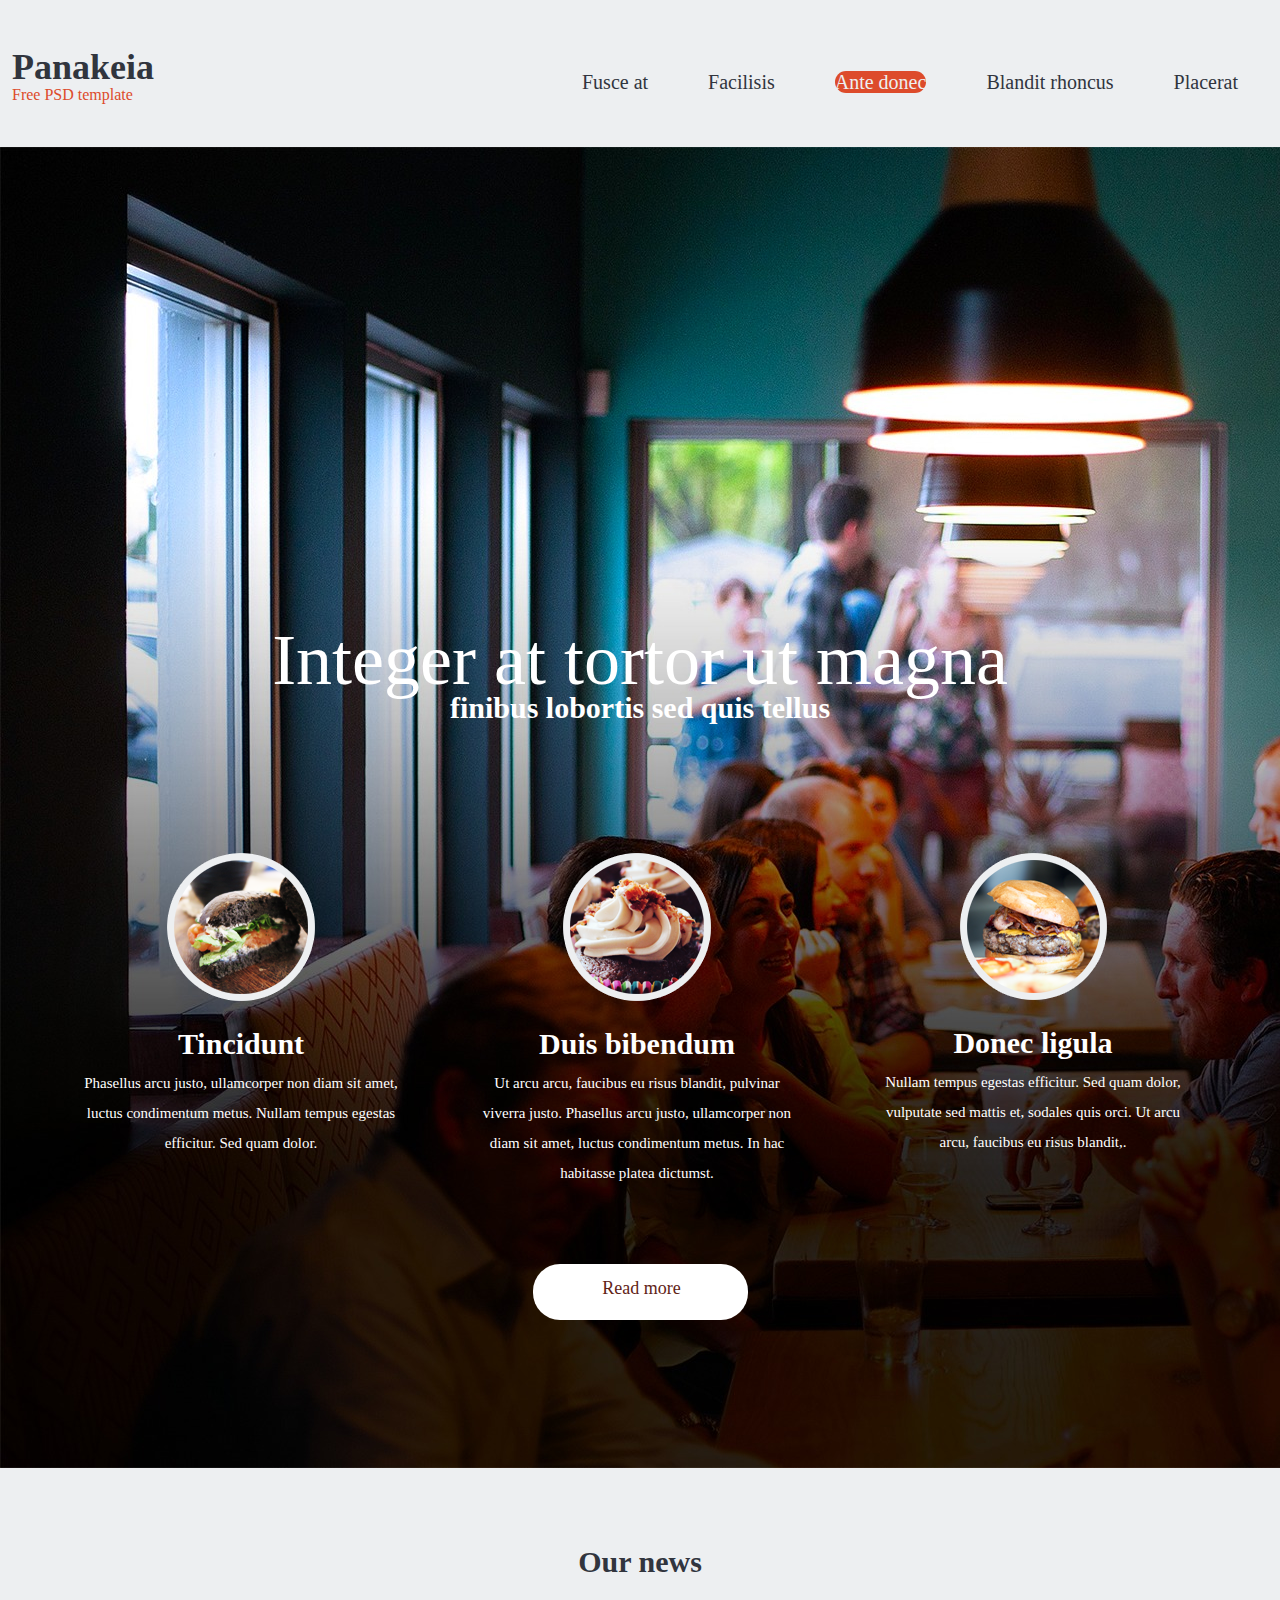
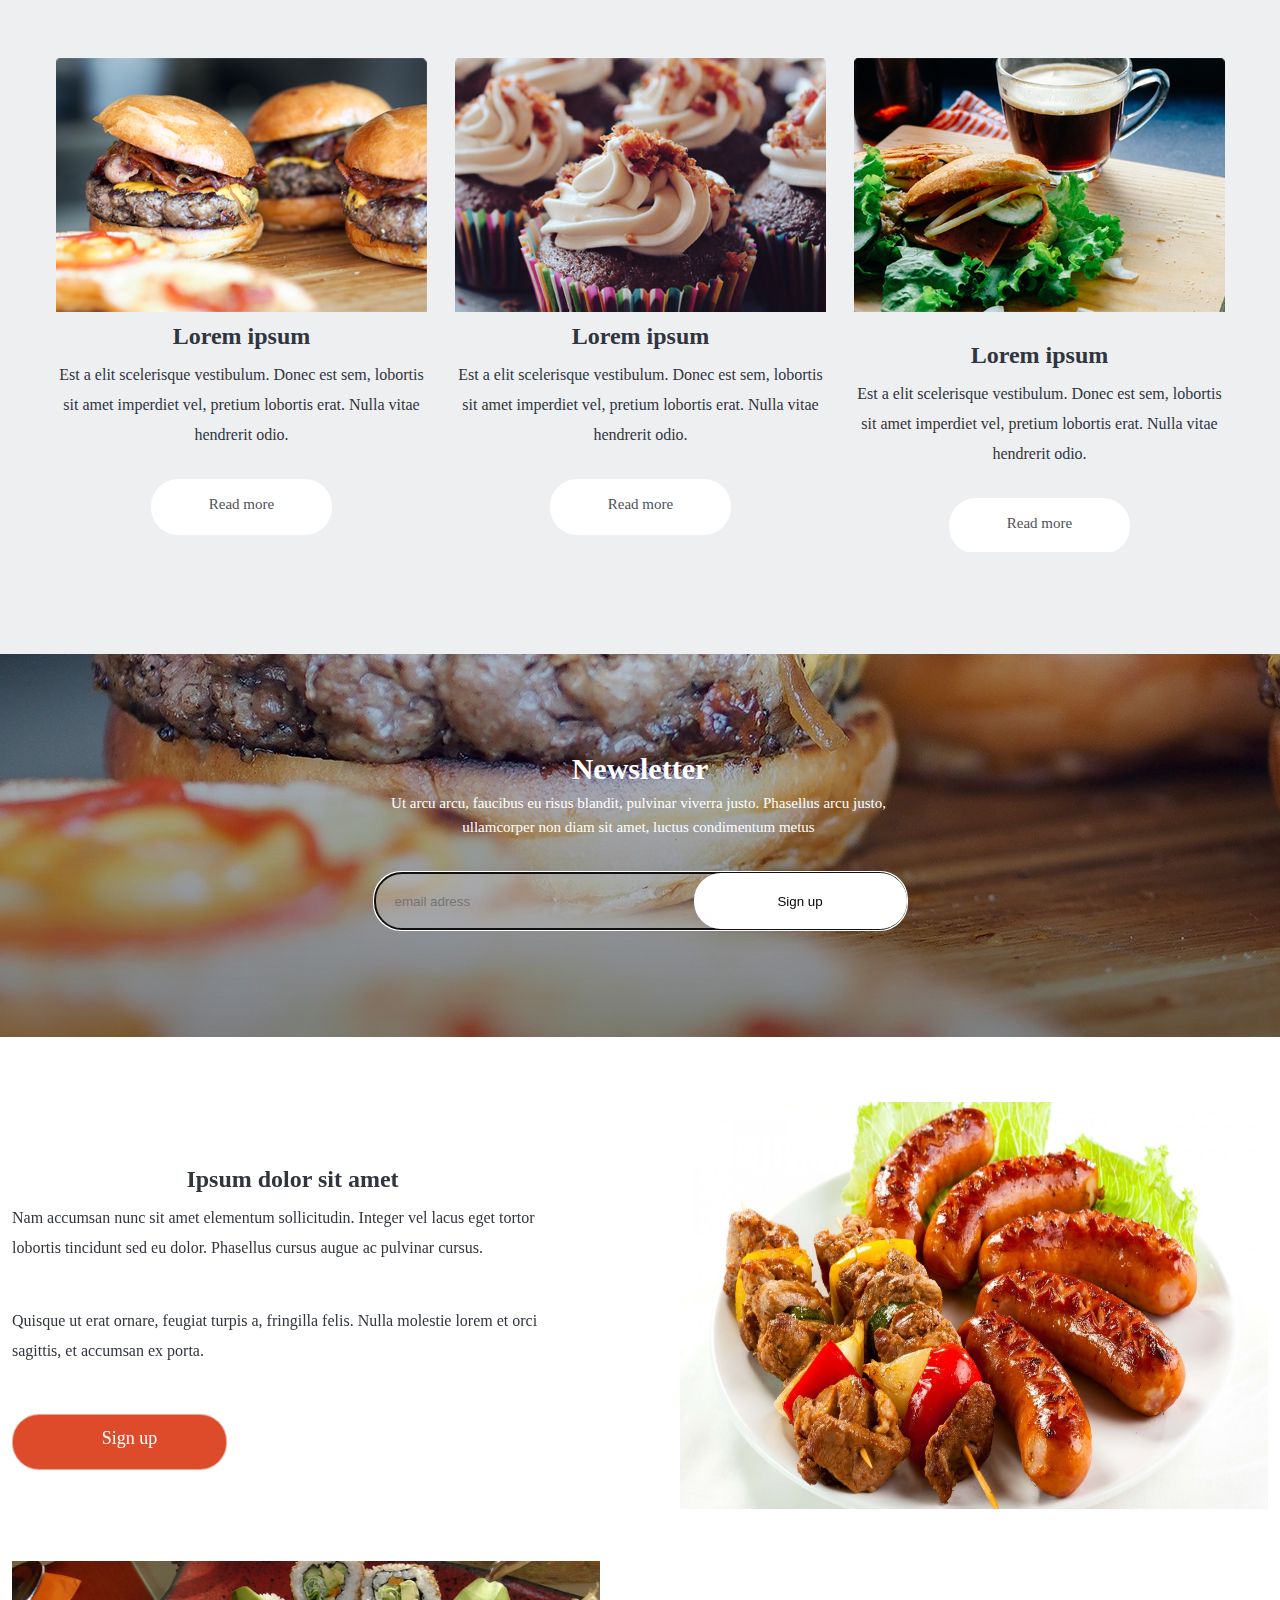
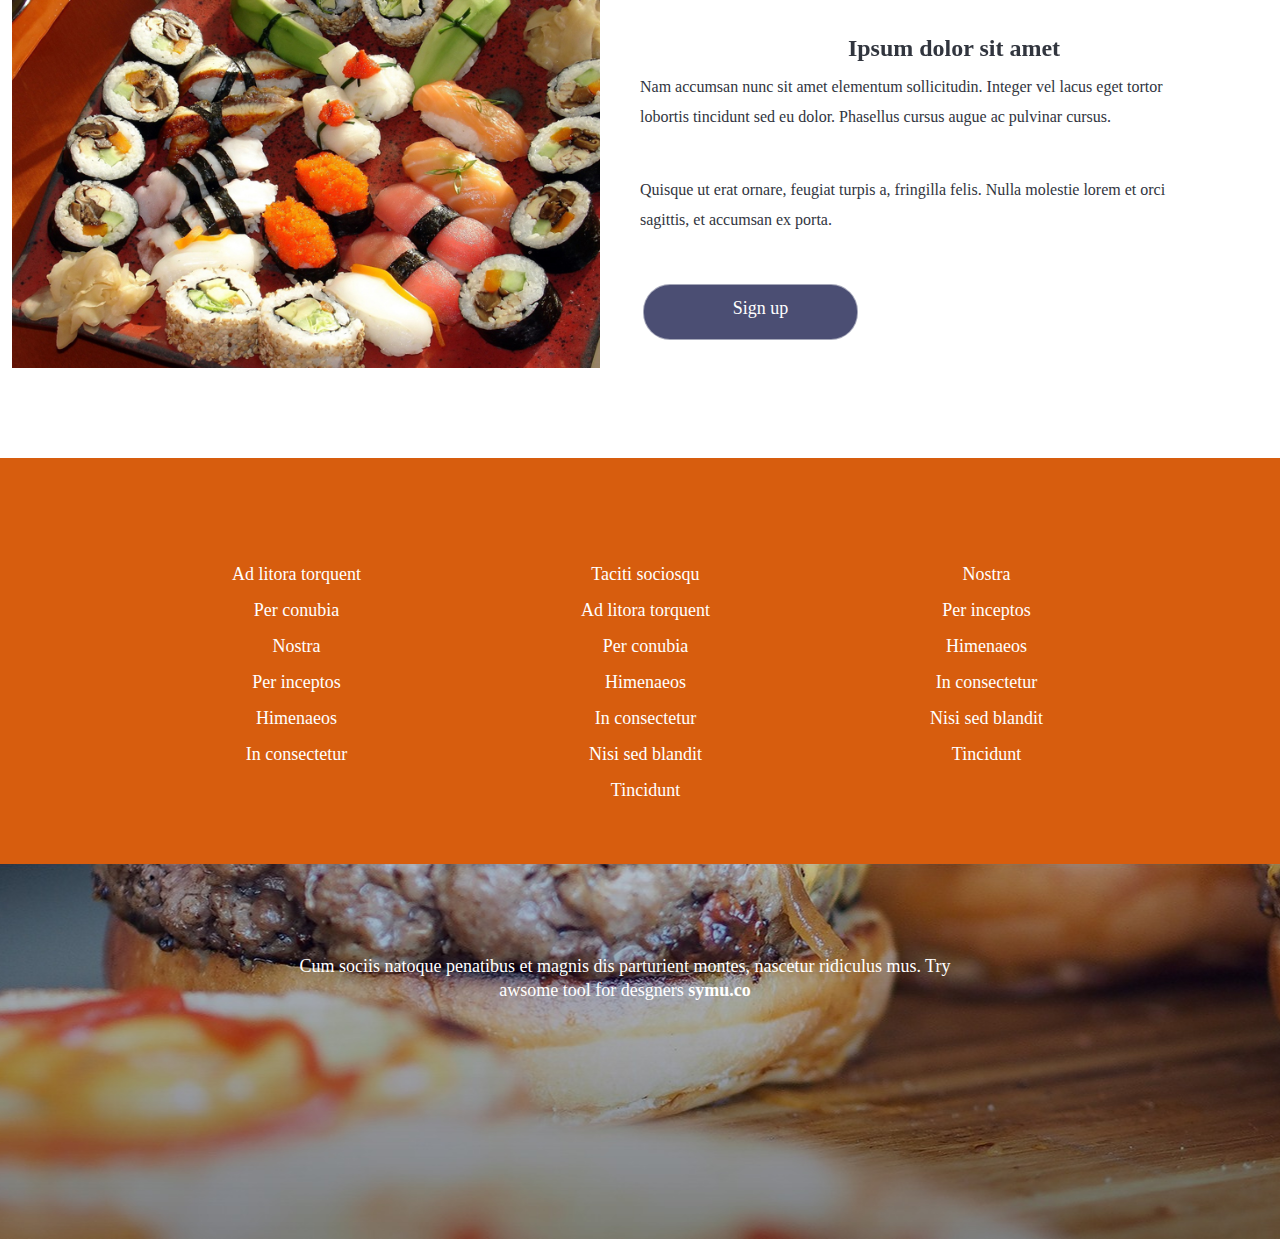
<file: lesson7/index.html>
<!DOCTYPE html>
<html>
<head>
	<title>lesson7</title>
	<meta charset="UTF-8">
	<link href="../style/reset.css" rel="stylesheet" type="text/css">
	<link href="style/style.css" rel="stylesheet" type="text/css">
</head>
<body>
	<header>
		<div class="container">
			<div class="logo">
				<a href="#">
					<h1>Panakeia</h1>
					<span>Free PSD template</span>
				</a>
			</div>
			<nav>
				<ul>
					<li><a href="#">Fusce at</a></li>
					<li><a href="#">Facilisis</a></li>
					<li><a href="#" class="active">Ante donec</a></li>
					<li><a href="#">Blandit rhoncus</a></li>
					<li><a href="#">Placerat</a></li>
				</ul>
			</nav>
		</div>
	</header>
	<section class="glavnaya_news">
		<div class="container">
			<h1>Integer at tortor ut magna</h1>
			<h2>finibus lobortis sed quis tellus</h2>
			<div class="menu">
				<div class="tincidunt">
					<img src="img/layer-1.png" alt="Tincidunt">
					<h2>Tincidunt</h2>
					<p>Phasellus arcu justo, ullamcorper non diam sit amet, luctus condimentum metus. Nullam tempus egestas efficitur. Sed quam dolor.</p>
				</div>
				<div class="duis_bibendum">
					<img src="img/layer-2.png" alt="Duis bibendum">
					<h2>Duis bibendum</h2>
					<p>Ut arcu arcu, faucibus eu risus blandit, pulvinar viverra justo. Phasellus arcu justo, ullamcorper non diam sit amet, luctus condimentum metus. In hac habitasse platea dictumst.</p>
				</div>
				<div class="donec_ligula">
					<img src="img/layer-3.png" alt="Donec ligula">
					<h2>Donec ligula</h2>
					<p>Nullam tempus egestas efficitur. Sed quam dolor, vulputate sed mattis et, sodales quis orci. Ut arcu arcu, faucibus eu risus blandit,.</p>
				</div>
			</div>
			<div class="glavnaya_news_button">
				<a href="#">Read more</a>
			</div>
		</div>		
	</section>
	<section class="news">
		<div class="container">
			<h1>Our news</h1>
			<div class="menu">
				<div class="menu_one">
					<img src="img/layer-4.png" alt="Lorem ipsum">
					<h2>Lorem ipsum</h2>
					<p>Est a elit scelerisque vestibulum. Donec est sem, lobortis sit amet imperdiet vel, pretium lobortis erat. Nulla vitae hendrerit odio.</p>
					<div class="news_button">
						<a href="#">Read more</a>
					</div>	
				</div>
				<div class="menu_two">
					<img src="img/layer-5.png" alt="Lorem ipsum">
					<h2>Lorem ipsum</h2>
					<p>Est a elit scelerisque vestibulum. Donec est sem, lobortis sit amet imperdiet vel, pretium lobortis erat. Nulla vitae hendrerit odio.</p>
					<div class="news_button">
						<a href="#">Read more</a>
					</div>	
				</div>
				<div class="menu_three">
					<img src="img/layer-6.png" alt="Lorem ipsum">
					<h2>Lorem ipsum</h2>
					<p>Est a elit scelerisque vestibulum. Donec est sem, lobortis sit amet imperdiet vel, pretium lobortis erat. Nulla vitae hendrerit odio.</p>
					<div class="news_button">
						<a href="#">Read more</a>
					</div>	
				</div>
			</div>
		</div>
	</section>
	<section class="newsletter">
		<div class="container">
			<h1>Newsletter</h1>
			<p>Ut arcu arcu, faucibus eu risus blandit, pulvinar viverra justo. Phasellus arcu justo, ullamcorper non diam sit amet, luctus condimentum metus</p>
			<div class="sign_up">
				<form action="#" method="GET">
	    			<input type="email" placeholder="email adress" autofocus>
	  			  	<button type="submit">Sign up</button>
				</form>	
			</div>
		</div>
	</section>
	<section class="articles">
		<div class="container">
			<div class="menu">
				<div class="menu_one">
					<a href="#"><img src="img/layer-7.png" alt="layer-7" width=588 height=407></a>
					<h2>Ipsum dolor sit amet</h2>
					<p>Nam accumsan nunc sit amet elementum sollicitudin. Integer vel lacus eget tortor lobortis tincidunt sed eu dolor. Phasellus cursus augue ac pulvinar cursus.</p>
					<p class="otstup_top">Quisque ut erat ornare, feugiat turpis a, fringilla felis. Nulla molestie lorem et orci sagittis, et accumsan ex porta.</p>
					<div class="articles_button_left">
						<a href="#">Sign up</a>
					</div>
				</div>
				<div class="menu_two">
					<a href="#"><img src="img/layer-8.png" alt="layer-8" width=588 height=407></a>
					<h2>Ipsum dolor sit amet</h2>
					<p>Nam accumsan nunc sit amet elementum sollicitudin. Integer vel lacus eget tortor lobortis tincidunt sed eu dolor. Phasellus cursus augue ac pulvinar cursus.</p>
					<p class="otstup_top">Quisque ut erat ornare, feugiat turpis a, fringilla felis. Nulla molestie lorem et orci sagittis, et accumsan ex porta.</p>
					<div class="articles_button_right">
						<a href="#">Sign up</a>
					</div>
				</div>
			</div>
		</div>
	</section>
	<section class="prais">
		<div class="container">
			<ul>
				<li><a href="#">Ad litora torquent</a></li>
				<li><a href="#">Per conubia</a></li>
				<li><a href="#">Nostra</a></li>
				<li><a href="#">Per inceptos</a></li>
				<li><a href="#">Himenaeos</a></li>
				<li><a href="#">In consectetur</a></li>
			</ul>
			<ul>
				<li><a href="#">Taciti sociosqu</a></li>
				<li><a href="#">Ad litora torquent</a></li>
				<li><a href="#">Per conubia</a></li>
				<li><a href="#">Himenaeos</a></li>
				<li><a href="#">In consectetur</a></li>
				<li><a href="#">Nisi sed blandit</a></li>
				<li><a href="#">Tincidunt</a></li>
			</ul>
			<ul>
				<li><a href="#">Nostra</a></li>
				<li><a href="#">Per inceptos</a></li>
				<li><a href="#">Himenaeos</a></li>
				<li><a href="#">In consectetur</a></li>
				<li><a href="#">Nisi sed blandit</a></li>
				<li><a href="#">Tincidunt</a></li>
			</ul>
		</div>
	</section>	
	<footer>
		<div class="container">
			<p>Cum sociis natoque penatibus et magnis dis parturient montes, nascetur ridiculus mus. Try awsome tool for desgners<a href="#"> symu.co</a></p>
		</div>
	</footer>
</body> 
</html>
</file>
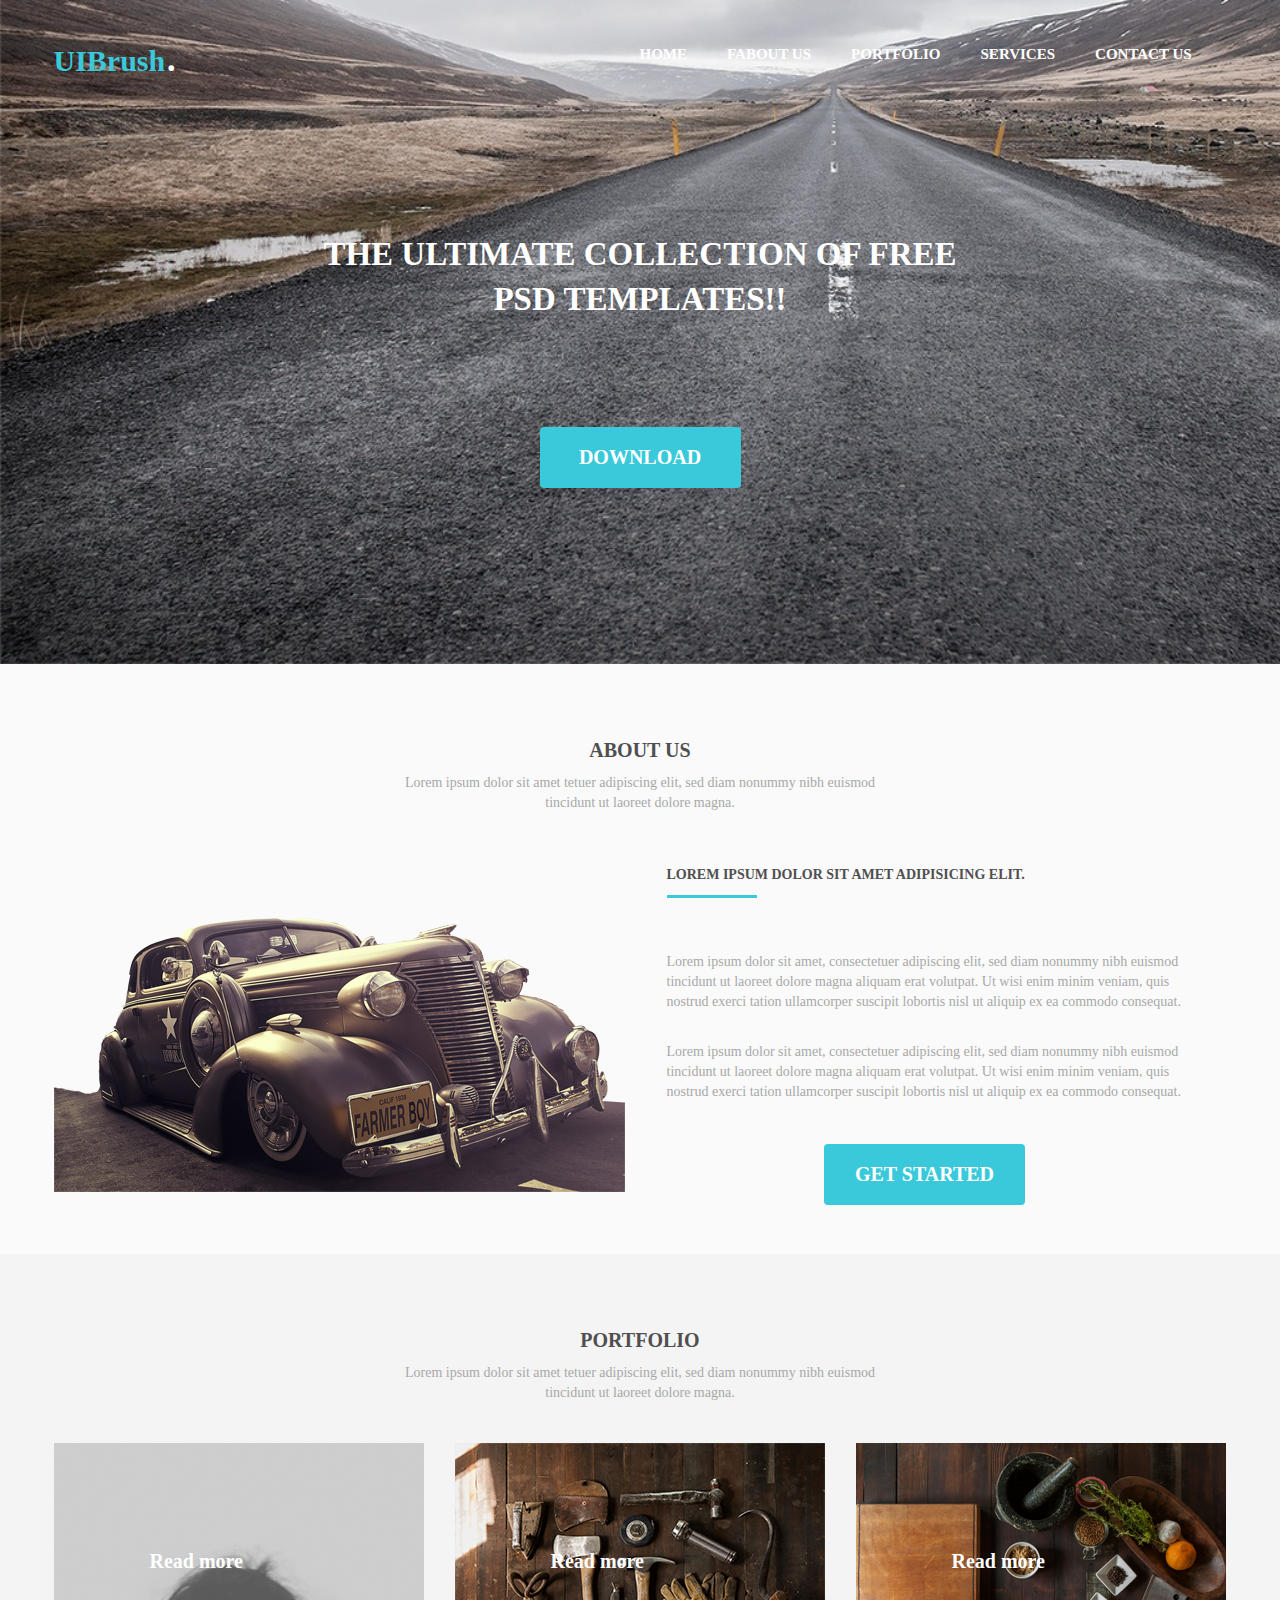
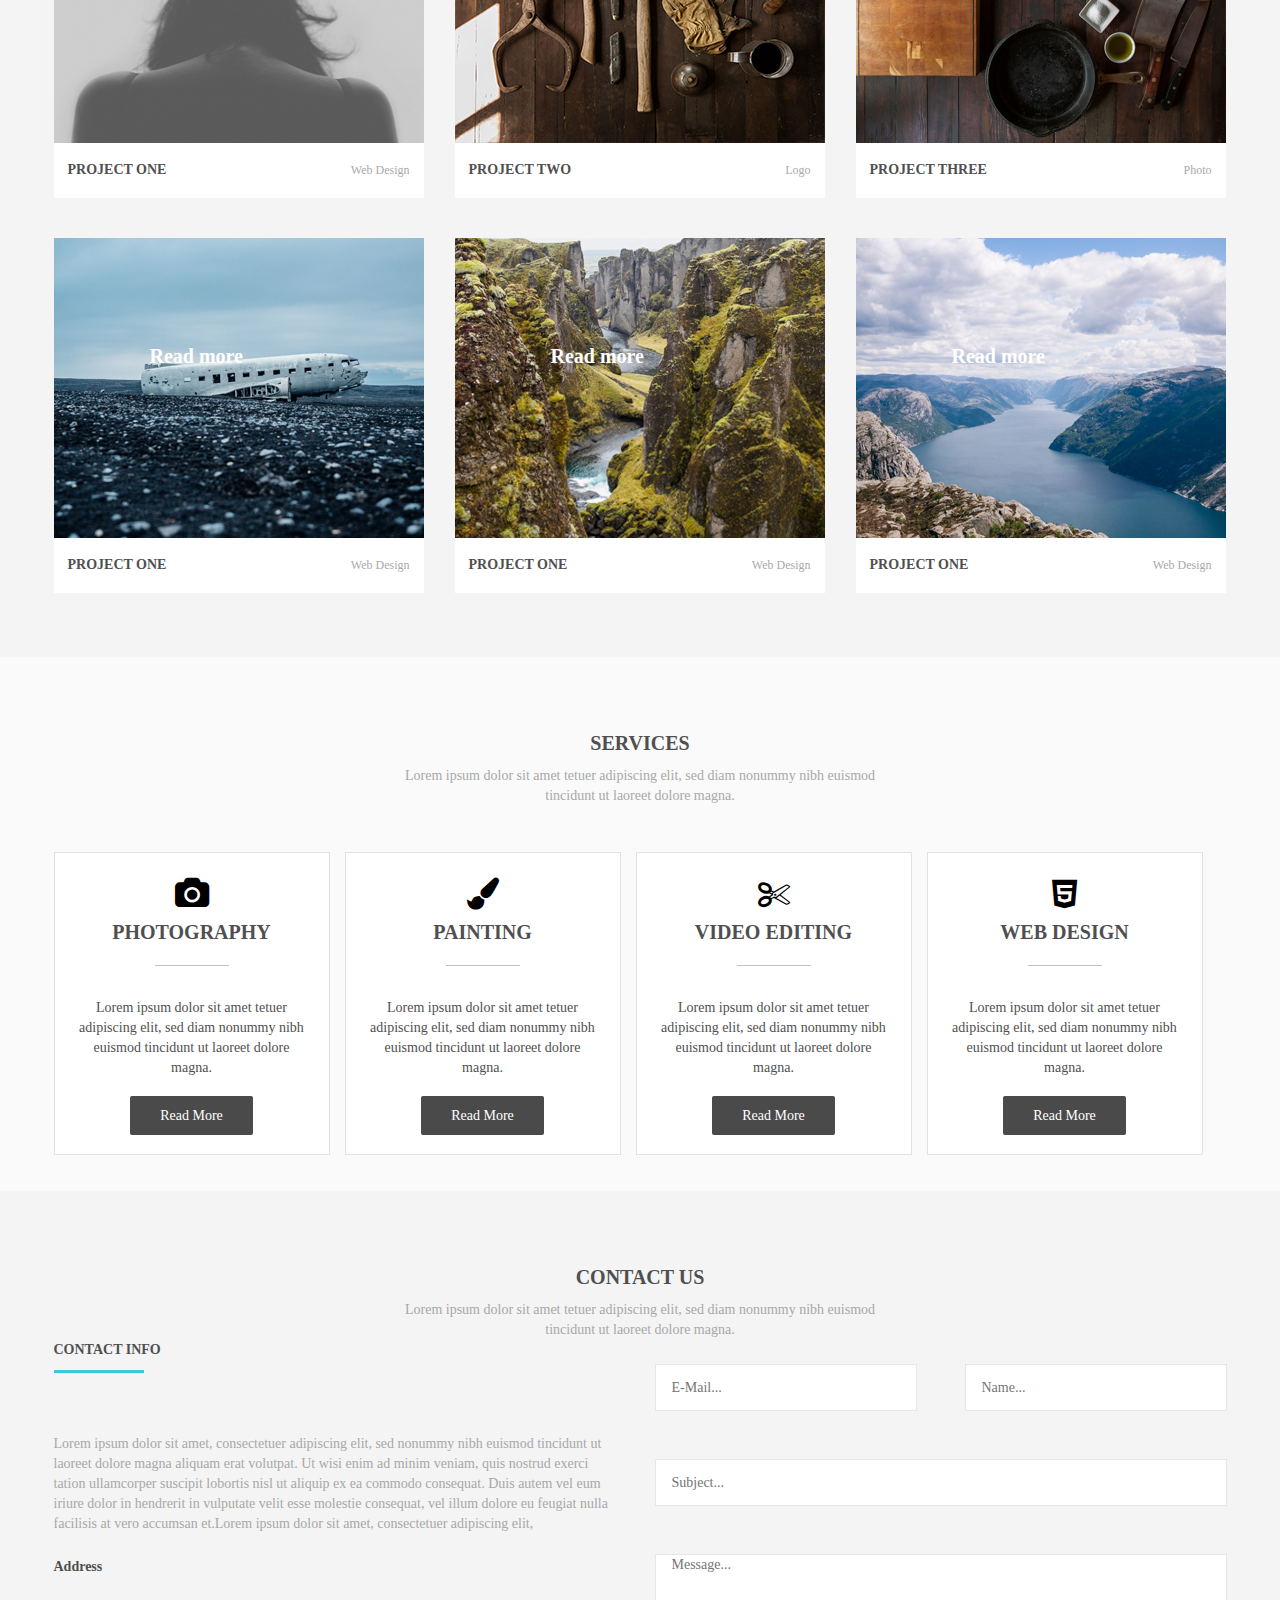
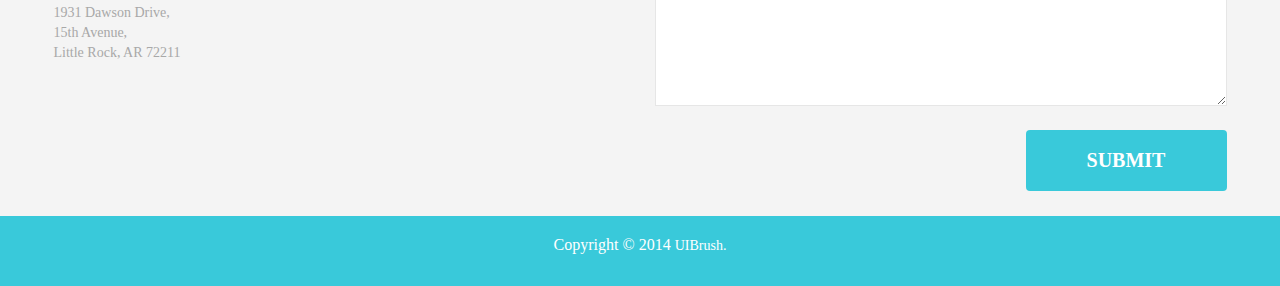
<file: lesson8/index.html>
<!DOCTYPE html>
<html>
<head>
	<title>lesson8</title>
	<meta charset="UTF-8">
	<link href="../style/reset.css" rel="stylesheet" type="text/css">
	<link href="style/style.css" rel="stylesheet" type="text/css">
	<link href="style/media.css" rel="stylesheet">
	<link href="https://maxcdn.bootstrapcdn.com/font-awesome/4.5.0/css/font-awesome.min.css" rel="stylesheet">
</head>
<body>
	<section class="shapka">
		<div class="container">
			<div class="logo">
				<a href="#">
					<p>UIBrush<span>.</span></p>
				</a>
			</div>
			<nav>
				<ul>
					<li><a href="#">HOME</a></li>
					<li><a href="#">FABOUT US</a></li>
					<li><a href="#">PORTFOLIO</a></li>
					<li><a href="#">SERVICES</a></li>
					<li><a href="#">CONTACT US</a></li>
				</ul>
			</nav>
			<h1>THE ULTIMATE COLLECTION OF FREE PSD TEMPLATES!!</h1>
			<div class="submit">
				<a href="#" class="button">DOWNLOAD</a>
			</div>	
		</div>		
	</section>
	<section class="about">
		<div class="container">
			<div class="section_header">
				<h1>About Us</h1>
				<p>Lorem ipsum dolor sit amet tetuer adipiscing elit, sed diam nonummy nibh euismod tincidunt ut laoreet dolore magna.</p>
			</div>
			<a href="#"><img src="img/auto.png" alt="auto"></a>
			<div class="news">
				<h2>Lorem ipsum dolor sit amet adipisicing elit.</h2>
				<p>Lorem ipsum dolor sit amet, consectetuer adipiscing elit, sed diam nonummy nibh euismod tincidunt ut laoreet dolore magna aliquam erat volutpat. Ut wisi enim minim veniam, quis nostrud exerci tation ullamcorper suscipit lobortis nisl ut aliquip ex ea commodo consequat.</p>
				<p class="otstup_top">Lorem ipsum dolor sit amet, consectetuer adipiscing elit, sed diam nonummy nibh euismod tincidunt ut laoreet dolore magna aliquam erat volutpat. Ut wisi enim minim veniam, quis nostrud exerci tation ullamcorper suscipit lobortis nisl ut aliquip ex ea commodo consequat.</p>
				<div class="submit">
					<a href="#" class="button">GET STARTED</a>
				</div>
			</div>
		</div>
	</section>
	<section class="portfolio">
		<div class="container">
			<div class="section_header">
				<h1>portfolio</h1>
				<p>Lorem ipsum dolor sit amet tetuer adipiscing elit, sed diam nonummy nibh euismod tincidunt ut laoreet dolore magna.</p>
			</div>
			<div>
			<div class="kartka">
				<a href="#">Read more</a>
				<img src="img/woman.png" alt="woman">
				<p>PROJECT ONE<span>Web Design</span></p>
			</div>
			<div class="kartka_center">
				<a href="#">Read more</a>
				<img src="img/tools.png" alt="tools">
				<p>PROJECT TWO<span>Logo</span></p>
			</div>
			<div class="kartka">
				<a href="#">Read more</a>
				<img src="img/cutlery.png" alt="cutlery">
				<p>PROJECT THREE<span>Photo</span></p>
			</div>
			<div class="kartka">
				<a href="#">Read more</a>
				<img src="img/plane.png" alt="plane">
				<p>PROJECT ONE<span>Web Design</span></p>
			</div>
			<div class="kartka_center">
				<a href="#">Read more</a>
				<img src="img/canyon.png" alt="canyon">
				<p>PROJECT ONE<span>Web Design</span></p>
			</div>
			<div class="kartka">
				<a href="#">Read more</a>
				<img src="img/river.png" alt="river">
				<p>PROJECT ONE<span>Web Design</span></p>
			</div>
			</div>
		</div>
	</section>
	<section class="services">
		<div class="container">
			<div class="section_header">
				<h1>services</h1>
				<p>Lorem ipsum dolor sit amet tetuer adipiscing elit, sed diam nonummy nibh euismod tincidunt ut laoreet dolore magna.</p>
			</div>
			<div class="tools">
				<i class="fa fa-camera"></i>
				<h2>PHOTOGRAPHY</h2>
				<span class="border"></span>
				<p>Lorem ipsum dolor sit amet tetuer adipiscing elit, sed diam nonummy nibh euismod tincidunt ut laoreet dolore magna.</p>
				<a href="#">Read More</a>
			</div>
			<div class="tools">
				<i class="fa fa-paint-brush"></i>
				<h2>PAINTING</h2>
				<p>Lorem ipsum dolor sit amet tetuer adipiscing elit, sed diam nonummy nibh euismod tincidunt ut laoreet dolore magna.</p>
				<a href="#">Read More</a>
			</div>
			<div class="tools">
				<i class="fa fa-scissors"></i>
				<h2>VIDEO EDITING</h2>
				<p>Lorem ipsum dolor sit amet tetuer adipiscing elit, sed diam nonummy nibh euismod tincidunt ut laoreet dolore magna.</p>
				<a href="#">Read More</a>
			</div>
			<div class="tools">
				<i class="fa fa-html5"></i>
				<h2>WEB DESIGN</h2>
				<p>Lorem ipsum dolor sit amet tetuer adipiscing elit, sed diam nonummy nibh euismod tincidunt ut laoreet dolore magna.</p>
				<a href="#">Read More</a>
			</div>
		</div>
	</section>
	<section class="contact">
		<div class="container">
			<div class="section_header">
				<h1>Contact Us</h1>
				<p>Lorem ipsum dolor sit amet tetuer adipiscing elit, sed diam nonummy nibh euismod tincidunt ut laoreet dolore magna.</p>
			</div>
			<div class="info">
				<h2>Contact Info</h2>
				<p>Lorem ipsum dolor sit amet, consectetuer adipiscing elit, sed nonummy nibh euismod tincidunt ut laoreet dolore magna aliquam erat volutpat. Ut wisi enim ad minim veniam, quis nostrud exerci tation ullamcorper suscipit lobortis nisl ut aliquip ex ea commodo consequat. Duis autem vel eum iriure dolor in hendrerit in vulputate velit esse molestie consequat, vel illum dolore eu feugiat nulla facilisis at vero accumsan et.Lorem ipsum dolor sit amet, consectetuer adipiscing elit, </p>
				<dl>
					<dt>Address</dt>
					<dd>1931 Dawson Drive,</dd>
					<dd>15th Avenue,</dd>
					<dd>Little Rock, AR 72211</dd>
				</dl>
			</div>
			<div class="forms">
				<form action="#" method="GET">
					<input type="text" name="name" class="name" placeholder="Name...">
					<input type="email" name="email" class="email" placeholder="E-Mail...">
					<input type="text" name="subject" class="subject" placeholder="Subject...">
					<textarea name="your_comments" class="textarea" placeholder="Message..."></textarea>
				</form>
				<div class="submit">
					<a href="#" class="button">SUBMIT</a>
				</div>
			</div>
		</div>
	</section>
	<footer class=Copyright>
		<div class="container">
			<span>Copyright &#169; 2014 <a href="#">UIBrush.</a></span>
		</div>
	</footer>

</body>
</html>
</file>
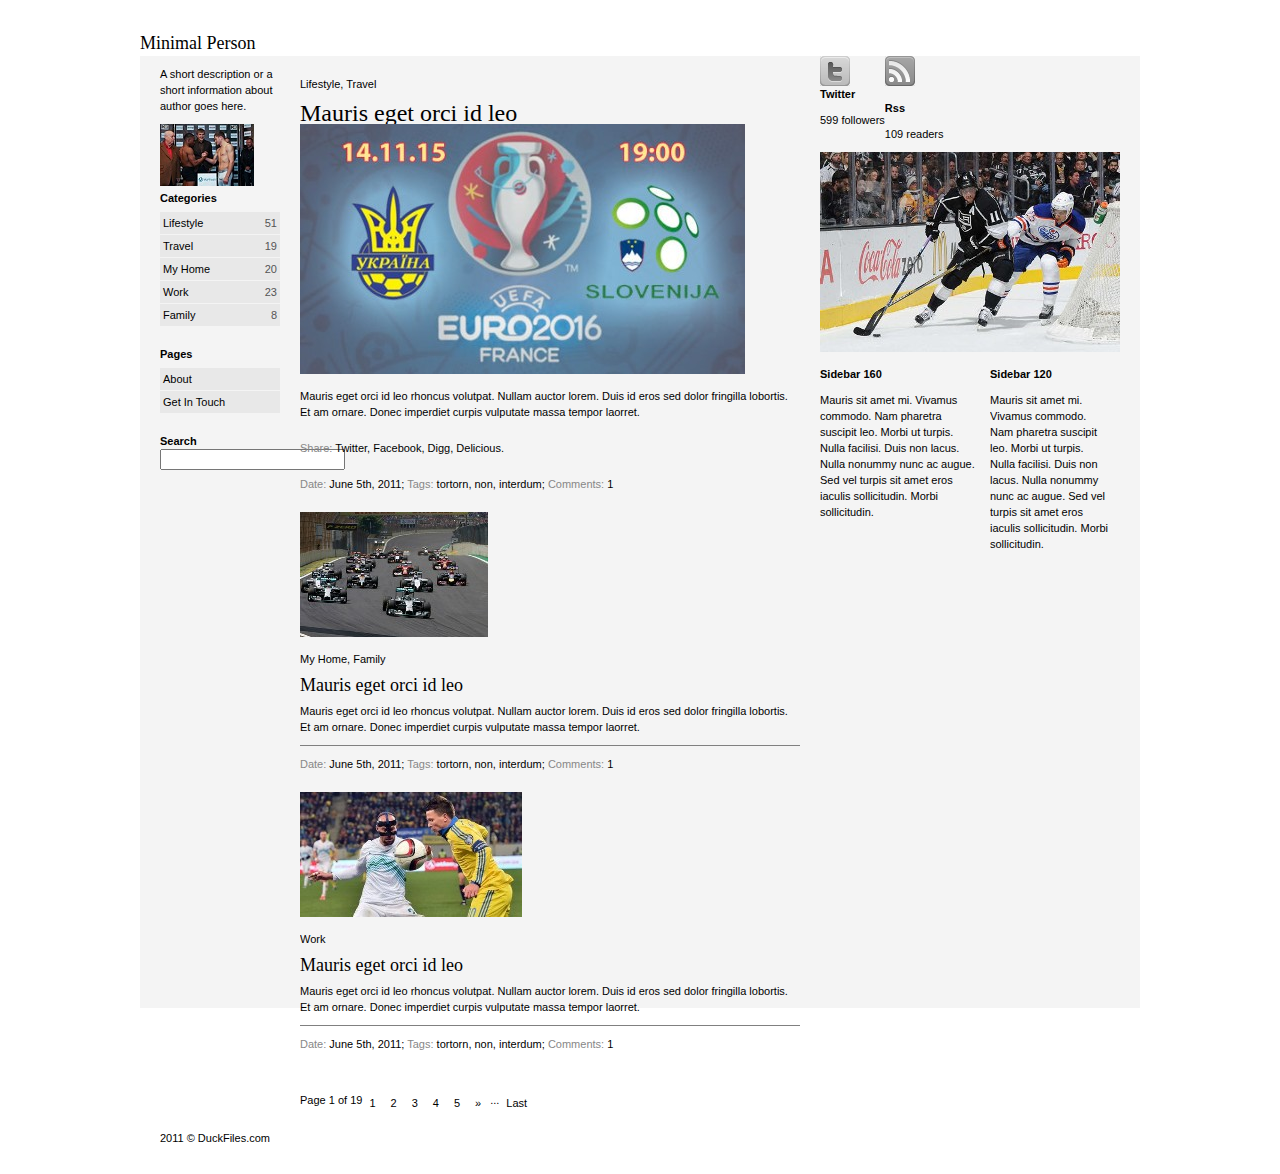
<file: lesson5/image.html>
<!DOCTYPE HTML PUBLIC "-//W3C//DTD HTML 4.01//EN" "http://www.w3.org/TR/html4/strict.dtd">
<html>
<head>
	<title>Our first template</title>
	<meta http-equiv="content-type" content="text/html; charset=UTF-8">
	<link href="../style/reset.css" rel="stylesheet" type="text/css">
	<link href="style/style.css" rel="stylesheet" type="text/css">
</head>
<body>
	<div class="wrapper">
		<div class="header">
			<h2>Minimal Person</h2>
		</div>
		<div class="main">
			<div class="sidebar-left">
				<p>A short description or a short information about author goes here.</p>
				<img src="img/sidebar-left.jpg" alt="box" class="logo">
				<h3 class="sidebar-bold">Categories</h3>
				<ul class="categories">
					<li>
						<a href="#">Lifestyle</a>
						<span class="li-right">51</span>
					</li>
					<li>
						<a href="#">Travel</a>
						<span class="li-right">19</span>
					</li>
					<li>
						<a href="#">My Home</a>
						<span class="li-right">20</span>
					</li>
					<li>
						<a href="#">Work</a>
						<span class="li-right">23</span>
					</li>
					<li>
						<a href="#">Family</a>
						<span class="li-right">8</span>
					</li>
				</ul>
				<h3 class="sidebar-bold">Pages</h3>
				<ul class="categories">
					<li>
						<a href="#">About</a>
					</li>
					<li>
						<a href="#">Get In Touch</a>
					</li>
				</ul>
				<h3 class="sidebar-bold">Search</h3>
				<form action="#">
					<input type="search" name="search">
				</form>
			</div>
			<div class="content">
				<ul>
					<li>
						<div class="glavnaya-novost">
							<p>Lifestyle, Travel</p>
							<h1>Mauris eget orci id leo</h1>
							<img src="img/content.jpg" alt="anons-matcha">
							<p>Mauris eget orci id leo rhoncus volutpat. Nullam auctor lorem. Duis id eros sed dolor fringilla lobortis. Et am ornare. Donec imperdiet curpis vulputate massa tempor laorret.</p>
							<p><span class="shadow">Share:</span> Twitter, Facebook, Digg, Delicious.</p>
							<p><span class="shadow">Date:</span> June 5th, 2011; <span class="shadow">Tags:</span> tortorn, non, interdum; <span class="shadow">Comments:</span> 1</p>
						</div>
					</li>
					<li>
						<div class="novost-formula">
							<img src="img/formula.jpg" alt="formula">
							<p>My Home, Family</p>
							<h2>Mauris eget orci id leo</h2>
							<p>Mauris eget orci id leo rhoncus volutpat. Nullam auctor lorem. Duis id eros sed dolor fringilla lobortis. Et am ornare. Donec imperdiet curpis vulputate massa tempor laorret.</p>
						</div>
						<p><span class="shadow">Date:</span> June 5th, 2011; <span class="shadow">Tags:</span> tortorn, non, interdum; <span class="shadow">Comments:</span> 1</p>
					</li>
					<li>
						<div class="novost-football">
						<img src="img/football.jpg" alt="konoplyanka">
						<p>Work</p>
						<h2>Mauris eget orci id leo</h2>
						<p>Mauris eget orci id leo rhoncus volutpat. Nullam auctor lorem. Duis id eros sed dolor fringilla lobortis. Et am ornare. Donec imperdiet curpis vulputate massa tempor laorret.</p>
						</div>
						<p><span class="shadow">Date:</span> June 5th, 2011; <span class="shadow">Tags:</span> tortorn, non, interdum; <span class="shadow">Comments:</span> 1</p>
					</li>
				</ul>
						<div class="pagination">
							<ul>
								<li>Page 1 of 19</li>
								<li class="active"><a href="#">1</a></li>
								<li><a href="#">2</a></li>
								<li><a href="#">3</a></li>
								<li><a href="#">4</a></li>
								<li><a href="#">5</a></li>
								<li><a href="#">»</a></li>
								<li>...</li>
								<li><a href="#">Last</a></li>
							</ul>
						</div>
			</div>
			<div class="sidebar-right">
				<div>
				<ul>
					<li class="twitter">
						<a href="#"><img src="img/twitter.png" alt="twitter" class="twitter"></a>
						<p class="bold">Twitter</p>
						<span>599 followers</span>
					</li>
					<li class="rss">
						<a href="#"><img src="img/rss.png" alt="rss" class="rss"></a>
						<p class="bold">Rss</p>
						<span>109 readers</span>
					</li>
				</ul>
				</div>
				<P><img src="img/sidebar-right.jpg" alt="hokey" class="logo"></P>
				<div class="sidebar">
					<ul>
						<li class="Sidebar_160">
							<h3 class="sidebar-bold">Sidebar 160</h3>
							<p>Mauris sit amet mi. Vivamus commodo. Nam pharetra suscipit leo. Morbi ut turpis. Nulla facilisi. Duis non lacus. Nulla nonummy nunc ac augue. Sed vel turpis sit amet eros iaculis sollicitudin. Morbi sollicitudin.</p>
						</li>
						<li class="Sidebar_120">
							<h3 class="sidebar-bold">Sidebar 120</h3>
							<p>Mauris sit amet mi. Vivamus commodo. Nam pharetra suscipit leo. Morbi ut turpis. Nulla facilisi. Duis non lacus. Nulla nonummy nunc ac augue. Sed vel turpis sit amet eros iaculis sollicitudin. Morbi sollicitudin. </p>
						</li>
					</ul>
				</div>
			</div>
		<div class="footer">
			<p class="almost_black">2011 © DuckFiles.com</p>
		</div>
	</div>
</body>
</html>
</file>
<file: style/style.css>
body  {	
	background-image: url(http://p1.pichost.me/i/20/1428356.jpg)     ;
	background-size: cover;
	background-repeat: repeat;
}

div {
	text-align: center;
}

li {
	list-style-type: none;
}

a.button {
	background: #5915DA;
	margin: 1% 0 0 0;
	display: inline-block;
	color: #0AFB08;
	font-weight: bold;
	text-decoration: none;
	padding: 0.5% 6%;
	border: 3px solid;
	border-radius: 15px;
	transition: 0.5s;
} 

a.button:hover {
	background: #DA15AE;
}
</file>
<file: lesson13/style/style.css>
body {
	background-image: url('../img/bg2.jpg');
}

p {
	text-align: center;
	color: #FF00E9;
    font-size: 100px;
    font-weight: bold;
    padding: 20%;
}

span {
	border: 10px solid #FF00E9;
    border-radius: 10%;
    padding: 2%;
}
</file>
<file: lesson14/style/style.css>
#container {
	width: 100%;
}

#slider {
	margin: 5% auto 0;
	max-width:610px;
	height:381px;
	overflow: hidden;
	border: rgba(88, 85, 85, 0.28) solid 10px;
	border-radius: 10px;
	position:relative;
	text-align: center;
}

.slide-links {
	margin-top:10px;
	text-align:center;
}

.slide-links .control-slide {
    margin: 3px;
    display: inline-block;
    width: 30px;
    height: 30px;
    text-indent: 100%;
    white-space: nowrap;
    overflow: hidden;
    background:#CCCACA;
    border-radius: 12px;
}

.slide-links .control-slide:hover {
	cursor:pointer;
	background:#B7B5B5;
}

.slide-links .control-slide.active {
	background:#8E8C8C;
}

#prew-button, #next-button {
	display:block;
	width:20px;
	height:100%;
	position:absolute;
	top:0;
	text-indent: 100%;
	white-space: nowrap;
	overflow: hidden;
	background:url(../img/arrow-slider.png) left center no-repeat;
	opacity:0.7;
	z-index:3;
}

#prew-button {
	left:10px;
}

#next-button {
	right:10px;
	background:url(../img/arrow-slider.png) right center no-repeat;
}

#prew-button:hover, #next-button:hover {
	opacity:1;
}
</file>
<file: lesson2/style/style.css>
#content {
    line-height: 1.2;
    position: relative;
    width: 750px;
    margin: 20px auto;
}
    
.italic {
    font-style: italic;
    font-size: 1.1em;
    text-align: center;
}

.bold {
    font-weight: bold;
    text-align: center;
}

h1 {
    font-size: 2em;
    font-weight: bold;
    text-align: center;
}

h2 {
    font-size: 1.5em;
    font-weight: bold;
    text-align: left;
}

h3 {
    font-size: 1.2em;
    font-weight: bold;
    text-align: left;
}

p {
    margin: 10px 0px;
}

p.italic-center {
    font-style: italic;
    text-align: center;
}

p.bold-left {
    font-weight: bold;
    text-align: left;
}

p.italic-right {
    font-style: italic;
    text-align: right;
}

p.italic-bold {
    font-style: italic;
    font-weight: bold;
}

span.underline {
    text-decoration: underline;
}

span.underline-italic {
    text-decoration: underline;
    font-style: italic;
}

span.bold {
    font-weight: bold;
}

.ris1 {
    float: left;
    padding: 15px 10px 15px 0px;
}

.ris2 {
    text-align: center;
    padding: 20px;
}

ul {
    list-style-type: disc;
    margin-left: 25px;
    margin-top: 25px;
}

ol {
    list-style-type: decimal;
    margin-left: 25px;
    margin-top: 25px;
}
</file>
<file: lesson33/style/style.css>
table {
	margin: auto;
	margin-bottom: 20px;
	margin-top: 20px;
	border: 3px solid black;		
}

th {
	font-weight: bold;
}

td, th {
    border: 1px solid gray;
    padding: 5px;
}

.table1 {
    border: 1px solid gray;
    border-collapse: separate;
    border-spacing: 2px;
    text-align: left;
    width: 1000px;
}

.table2 {
    border: 1px solid gray;
    border-collapse: separate;
    border-spacing: 2px;
    text-align: left;
    width: 700px;
}

.table3 {
    border: 3px solid gray;
    text-align: left;
    width: 700px;
}
</file>
<file: lesson4/style/style.css>
legend 	{
	font-weight: bold;
}

h1 {
	font-weight: bold;
	font-size: 30px;
	margin-bottom: 10px;
}

h2 {
	font-weight: bold;
	margin-bottom: 10px;
}

.wrapper {
	width: 800px;
	margin: 25px auto;
}

.header {
	margin-bottom: 10px;
}

p {
	margin-bottom: 10px;
}

h3 {
	font-weight: bold;
	margin-bottom: 10px;
}

fieldset {
    border: 1px solid black;
    padding: 20px;
    margin-bottom: 15px;
}

ul li {
	padding-bottom: 10px;
}

span {
	font-style: italic;
}
</file>
<file: lesson5/style/style.css>
body {
    font-family: Tahoma, sans-serif;
    font-size: 11px;
}

.wrapper {
    background-color: #F4F4F4;
    line-height: 16px;
    width: 1000px;
    height: 1008px;
    margin: 0 auto;
}

.header {   
    background-color: #FFF;
    padding: 35px 0 5px;
    font-size: 18px;
    font-family: Myriad Pro;
}

.sidebar-left {
    width: 120px;
    height: 400px;
    float: left;
    padding: 0 10px 0 20px;
}

.sidebar-bold {
    font-weight: bold;
}

.sidebar-left li a {
    text-decoration: none;
    color: black;
}

.li-right {
    float: right;
    color: #555555;
}

.categories li {
    background: #e8e8e8;
    margin-top: 1px;
    padding: 3px;
}

.categories {
    padding-top: 5px;
    padding-bottom: 20px;
}

.content {
    width: 500px;
    float: left;
    padding: 10px;
}

h1 {
    font-size: 24px;
    font-family: Myriad Pro;
    padding: 3px 0;
}

h2 {
    font-size: 18px;
    font-family: Myriad Pro;
}

p {
    padding: 10px 0;
}

.shadow {
   color: #878787; 
}

.bold {
    font-weight: bold;
}

.novost-formula, .novost-football {
    padding: 10px 0 0 0;
    overflow: hidden;
    border-bottom: 1px solid gray;
}

.pagination ul li {
    float: left;
    margin-right: 1px;
}

.pagination li a {
    margin-right: 2px;
    padding: 3px 6px;
    color: #000;
    float: left;
    text-decoration: none;
    background-color: #FFFFFF;
}

.pagination {
    margin: 30px 0 0 0;
}

.sidebar-right {
    width: 300px;
    padding: 0 10px;
    float: left;
}

li.Sidebar_160 {
    float: left;
    width: 160px;
    padding: 0 10px 0 0;
}

li.Sidebar_120 {
    float: left;
    width: 120px;
    overflow: hidden;
}
.sidebar-bold {
    font-weight: bold;
}

.twitter {
    float: left;
}

.rss {
    overflow: hidden;
}

.footer {
    height: 50px;
    width: 1000px;
    float: right;
}

.footer p {
    padding: 6px 0 6px 20px;
}
</file>
<file: lesson6/style/style.css>
body {
    font-family: Arial, sans-serif;
}

.wrapper {
    background-image: url("../img/fon.png");
    background-repeat: no-repeat;
    width: 1200px;
    overflow: hidden;
    margin: 0 auto;
}

.header,
.main,
.footer {
    width: 776px;
    margin: 0 auto;
    color: #757575;
    overflow: hidden;
}

/*--------------------- header area --------------------*/

.header {
    border-bottom: 1px solid #545454;
    padding-top: 1px;
}

.nav-top {
  	padding: 7px 16px;
    background-color: white;
    font-size: 11px;
    border-radius: 3px 3px 23px 23px;
    float: right;
    text-align: right;
}

.logo {
    float: left;
    margin-top: 45px;
}

.nav-top li {
    float: left;
    padding: 0 20px;
}

.nav-top li a {
    text-decoration: none;
    color: #737373;
    text-transform: lowercase;
}

h3 {
    font-size: 15px;
    color: #646464;
    font-family: Myriad Pro;
    padding: 40px;
    float: right;
}

.nav-top li a.active,
.nav-top li a:hover {
    color: #2B87C6;
}

.nav-bottom {
    float: right;
    margin: 15px 25px 0 0;
    background-color: #6B6765;
    font-size: 16px;
    border-radius: 25px 25px 0px 0px;
}

.nav-bottom li a.nav-border {
    border-left: 1px solid #6B6765;
    border-right: 1px solid #6B6765;
    }

.nav-bottom li {
    float: left;
    padding: 15px 25px
}

.nav-header li {
    float: left;
   
}

.nav-bottom li a {
    text-decoration: none;
    color: #939597;
    text-transform: lowercase;
}

.nav-bottom li a.active,
.nav-bottom li a:hover {
    color: #2B87C6;
    border-bottom: none;
}

span {
    float: right;
    width: 200px;
    font-size: 22px;
    padding-top: 20px;
    color: #939597;
    font-family: Myriad Pro;
}

/*--------------------- main area --------------------*/

.main {
    padding: 20px 0;
}

.sidebar-title {
	color: #03A7FD;
}

.sidebar {
	float: left;
	width: 230px;
	margin-right: 20px; 
    color: #545454;
    font-size: 14px;
}

.category-list li {
    border-bottom: 1px solid #6B6765;
    padding-top: 10px;
    padding-bottom: 8px;
}

.category-logo li {
    padding: 4px 4px;
    text-align: center;
}

.category-logo li a  {
	-webkit-filter: grayscale(100%);
}

.category-logo li a:hover {
    -webkit-filter: none;
}

.rss {
    border-bottom: 1px solid black;
    border-top: 1px solid black;
    padding: 15px 0 20px 0;
    margin: 60px 0; 
    text-align: center;
}

.rss a {
    border: 3px solid #FFB040;
    padding: 7px 45px;
    border-radius: 20px;
    text-decoration: none;
}

.rss-color {
    color: #939597;
    font-size: 22px;
    font-family: Myriad Pro;
    margin: -25px -37px;
    padding: 7px 20px;
}

h2 {
    color: #03A7FD;
    font-size: 14px;
    padding-bottom: 20px;
}

.sidebar h2 a {
    text-decoration: none;
    font-size: 20px;
    color: #03A7FD;
}

/*--------------------- content area --------------------*/

.content {
    overflow: hidden;
    padding: 25px 0 0 20px;
}

.content h1 {
    font-size: 26px;
    color: black;
    padding-bottom: 15px;
    border-bottom: 1px solid #2ba5ce;
}

.content li {
    border-bottom: 1px solid #2ba5ce;
}

.logo-kompany {
    padding: 20px 0 0 0;
    float: left;
}

.content h4 {
    padding: 15px 0 0 120px;
    color: #2ba5ce;
    font-size: 22px;
}

dl {
    padding: 10px 0 15px 120px;
    font-size: 12px;
}

dt {
    float: left;
    padding: 6px 0 0 5px;
}

dd {
    padding: 8px 0 0 230px;
    background-color: #DFE5E6;
    margin: 2px 0;
    color: black;
    height: 17px;
}

.ceo-nomargin dd {
    margin: 0;
}

dd a {
    color: #2ba5ce;
}

/*--------------------- footer area --------------------*/

.footer {
    border-top: 1px solid black;
    padding: 0 0 20px 0;
}

.footer p {
    background-color: #D9DADA;
    width: 528px;
    color: #77797B;
    border-radius: 0px 0px 15px 15px;
    padding: 5px 0 5px 0px;
    float: right;
}

.footer a {
    color: black;
    text-decoration: none;
}

.footer img {
    float: right;
    padding-right: 10px;
}
</file>
<file: lesson7/style/style.css>
body {
	background-color: #edeff1;
	height: 4437px;
}

.container {
	margin: 0 auto;
	width: 1256px;
	text-align: center;
}

/*--------------------- header area --------------------*/

header {
	height: 147px;
}

.logo {
	overflow: hidden;
	float: left;
	width: 157px;
	text-align: left;
	padding-top: 49px;
}

.logo a {
    text-decoration: none;
}

header h1 {
	height: 28px;
	color: #31353e;
	font-weight: 700;
	font-size: 36px;
}

header span {
	padding: 8px 0 0 0px;
	height: 16px;
	color: #dd4b2b;
	font-size: 16px;
	font-weight: 400;
	line-height: 36px;
	text-align: left;
}

.nav {
	overflow: hidden;
	width: 627px;
	font-weight: 400;
	line-height: 24px;
	color: #31353e;
	display: inline;
}

nav ul {
    float: right;
}

nav ul li {
    float: left;
    padding: 70px 30px;
}

nav ul li a{
    text-decoration: none;
    width: 627px;
	height: 15px;
	font-family: RobotoSlab;
	font-size: 20px;
	font-weight: 400;
	line-height: 24px;
	color: #31353e;
}

.nav a {
	text-decoration: none;
    padding: 0 20px;
}

.active {
	width: 144px;
	height: 49px;
	background-color: #dd4b2b;
	border-radius: 25px;
	color: #edeff1;
}

header a:hover {
	background-color: #dd4b2b;
	border-radius: 25px;
	color: #edeff1;
}

/*--------------------- section area --------------------*/


.glavnaya_news {
	background-image: url('../img/background_section_one.jpg');
	background-size: cover;
	height: 1321px;
	color: white;
	line-height: 48px;
}

.glavnaya_news h1 {
	padding-top: 489px;
	font-size: 72px;
	font-weight: 300;
	line-height: 48px;
}

.glavnaya_news h2 {
	font-size: 30px;
	font-weight: 700;
}

.glavnaya_news .menu {
	height: 333px;
    margin-top: 121px;
    padding-left: 70px;
}

.glavnaya_news .tincidunt, .duis_bibendum, .donec_ligula {
    width: 318px;
    height: 302px;
    float: left;
    overflow: hidden;
}

.glavnaya_news .duis_bibendum {
    width: 318px;
    height: 333px;
    float: left;
    padding-left: 78px;
    padding-right: 78px;
}

.glavnaya_news p {
	font-family: Roboto;
	font-size: 15px;
	font-weight: 300;
	line-height: 30px;
}

.glavnaya_news_button {
	width: 213px;
	height: 54px;
	background-color: white;
	border: 1px solid rgba(255, 255, 255, 0.5);
	border-radius: 27px;
	margin: 78px auto;
}

.glavnaya_news_button:hover {
	background-color: #dd4b2b;
}

.glavnaya_news_button a {
	width: 90px;
	height: 14px;
	color: #612316;
	font-family: RobotoSlab;
	font-size: 18px;
	font-weight: 400;
	line-height: 30px;
	padding: 19px 60px 21px 63px;
	text-decoration: none;
}

.news {
	height: 786px;
	text-align: center;
	color: white;
	line-height: 48px;
}

.news h1 {
	padding-top: 82px;
	color: #31353e;
	font-family: RobotoSlab;
	font-size: 30px;
	font-weight: 700;
	line-height: 24px;
}

.news h2 {
	font-size: 24px;
	font-weight: 700;
}

.news .menu_one {
	width: 371px;
    height: 494px;
    float: left;
    padding-left: 44px;
}

.news .menu_two {
    width: 371px;
    height: 494px;
    float: left;
    padding: 0 28px;
}

.news .menu_three {
	width: 371px;
    height: 494px;
    float: left;
}

.news .menu {
	height: 494px;
    overflow: hidden;
    margin-top: 84px;
    color: #31353e;
}

.news p {
	line-height: 30px;
}

.news_button {
	width: 179px;
	height: 54px;
	background-color: white;
	border: 1px solid rgba(255, 255, 255, 0.5);
	border-radius: 27px;
	margin: 29px auto;
}

.news_button:hover {
	background-color: #dd4b2b;
}

.news_button a {
	width: 71px;
	height: 11px;
	color: #612316;
	font-family: RobotoSlab;
	font-size: 15px;
	font-weight: 300;
	line-height: 30px;
	color: #4e5159;
	text-decoration: none;
}

.newsletter {
	background-image: url('../img/background_newsletter.jpg');
	height: 383px;
	text-align: center;
	color: white;
	line-height: 48px;
    background-position: 50% 100%;
}

.newsletter h1 {
	padding-top: 91px;
	height: 24px;
	color: white;
	font-family: RobotoSlab;
	font-size: 30px;
	font-weight: 700;
	line-height: 48px;
}

.newsletter p {
	padding-top: 22px;
	padding-left: 360px;
	width: 533px;
	height: 38px;
	font-family: Roboto;
	font-size: 15px;
	font-weight: 300;
	line-height: 24px;
}	

.newsletter_button {
    width: 179px;
    height: 54px;
    background-color: white;
    border: 1px solid rgba(255, 255, 255, 0.5);
    border-radius: 27px;
    margin: 29px auto;
}

input {
	width: 509px;
	height: 54px;
	padding-left: 20px;
	margin-top: 43px;
	background-color: rgba(255, 255, 255, 0.2);
	border: 1px solid rgba(255, 255, 255, 0.5);
	border-radius: 27px;
}

input:hover {
	border: 4px solid #dd4b2b;
}

button {
	width: 213px;
	height: 56px;
	margin-top: 43px;
	margin-left: -217px;
	background-color: white;
	border: 1px solid rgba(255, 255, 255, 0.5);
	border-radius: 27px;
}
	
button:hover {
	background-color: #dd4b2b;
}

.articles {
	background-color: white;
	background-size: cover;
	height: 1021px;
	color: #191b29;
	line-height: 48px;
}

.articles .menu {
    height: 866px;
    padding-top: 65px;
    color: #31353e;
}

.articles .menu_one, .menu_two {
	width: 1256px;
    height: 407px;
}

.articles .menu_one h2 {
	width: 561px;
	font-size: 24px;
	font-weight: 700;
	padding-top: 53px;
}

.articles .menu_one p {
	width: 561px;
	line-height: 30px;
	text-align: left;
}

.articles .menu_two h2 {
	font-size: 24px;
	font-weight: 700;
	padding-left: 45px;
	padding-top: 63px;
}

.articles .menu_two p {
	line-height: 30px;
	width: 561px;
	overflow: hidden;
	text-align: left;
}

.articles .menu_two {
	padding-top: 52px;
}

.articles_button_left {
	width: 213px;
	height: 54px;
	background-color: #dd4b2b;
	border: 1px solid rgba(255, 255, 255, 0.5);
	border-radius: 27px;
	margin: 48px 0 0 0;
}

.articles_button_left:hover {
	background-color: #4b4e73;
}

.articles_button_right {
	width: 213px;
	height: 54px;
	background-color: #4b4e73;
	border: 1px solid rgba(255, 255, 255, 0.5);
	border-radius: 27px;
	margin: 48px 0 0 0;
}

.articles_button_right:hover {
	background-color: #dd4b2b;
}

.menu_two .articles_button_right {
    margin: 49px 0 0 631px;
}

.menu_two img {
	float: left;
    padding-right: 40px;
}

.menu_one img {
    float: right;
}

.articles_button_right a {
	width: 64px;
	height: 18px;
	color: white;
	font-family: RobotoSlab;
	font-size: 18px;
	font-weight: 400;
	line-height: 30px;
	padding: 19px 60px 21px 80px;
	text-decoration: none;
}

.articles_button_left a {
	width: 64px;
	height: 18px;
	color: white;
	font-family: RobotoSlab;
	font-size: 18px;
	font-weight: 400;
	line-height: 30px;
	padding: 19px 60px 21px 80px;
	text-decoration: none;
}

.otstup_top {
	padding-top: 43px;
}

.prais {
    background: #d75d0e;
    height: 406px;
}

.prais ul {
	float: left;
	padding-left: 220px;
	padding-top: 98px;
}

.prais li a {
 	text-align: center;
 }

.prais ul li a {
    text-decoration: none;
    width: 124px;
	height: 193px;
	color: white;
	font-family: Roboto;
	font-size: 18px;
	font-weight: 400;
	line-height: 36px;
}

/*--------------------- footer area --------------------*/
    
footer {
	background-image: url('../img/background_footer.jpg');
	line-height: 48px;
    background-position: 50% 100%;
	height: 375px;
    text-align: center;
}

footer p {
	width: 666px;
	padding-top: 90px;
	height: 41px;
	color: white;
	font-family: ProximaNova;
	font-size: 18px;
	line-height: 24px;
	font-weight: 300;
	padding-left: 280px;
}

footer a {
	font-weight: 700;
	text-decoration: none;
	color: white;
}
</file>
<file: lesson8/style/style.css>
body {
	background-color: #f4f4f4;
}

.container {
	margin: 0 auto;
	width: 1173px;
}


/*---------------------  section_header --------------------*/


.shapka {
	background-image: url('../img/background_ultimate_collection.jpg');
	background-size: cover;
	height: 532px;
	text-align: center;
	padding: 32px 0 100px;
}

.logo {
	float: left;	
}

.logo a {
	text-decoration: none;
}

.logo p {
	float: left;
	color: #39c9da;
	font-family: OpenSans;
	font-size: 30px;
	font-weight: 700;
}

.logo p span {
	color: white;
	font-family: Roboto;
	font-size: 48px;
	font-weight: 400;
}

nav {
	float: right;
	width: 627px;
}

nav ul li {
	float: left;
}

nav ul li a{
	height: 11px;
	color: white;
	font-family: OpenSans;
	font-size: 15px;
	font-weight: 700;
	padding-left: 40px;
	padding-top: 43px;
	text-decoration: none;
	transition: 0.5s;
}

a:hover {
	color: #39c9da;
}

.shapka .container h1 {
	padding: 200px 238px 0;
	color: white;
	font-family: OpenSans;
	padding-bottom: 63px;
	font-size: 33px;
	font-weight: 700;
	line-height: 45px;
}

a {
	color: white;
	font-family: OpenSans;
	font-size: 20px;
	font-weight: 700;
	line-height: 45px;
	text-decoration: none;
	transition: 0.5s;
}

.submit a:hover {
	color: #39c9da;
	background-color: white;
}

.button {
	display: block;
	width: 201px;
	padding: 8px 0;
	background-color: #39c9da;
	border-radius: 4px;
	text-align: center;
	margin: 0px auto;
}


/*---------------------  section_about --------------------*/


.about {
	background-color: #fafafa;
	height: 590px;
}

.section_header {
	text-align: center;
	padding-top: 64px;
}	

.section_header h1 {
	color: #504f50;
	font-family: OpenSans;
	font-size: 20px;
	font-weight: 700;
	line-height: 45px;
	text-transform: uppercase;
}

.section_header p {
	color: #a8a8a8;
	font-family: OpenSans;
	font-size: 14px;
	font-weight: 400;
	line-height: 20px;
	padding-left: 350px;
	padding-right: 350px;
}

.about img {
	float: left;
	padding-top: 104px;
}

.news {
	padding-left: 42px;
	padding-right: 44px;
	overflow: hidden;
}

.news h2 {
	color: #504f50;
	font-family: OpenSans;
	font-size: 14px;
	font-weight: 700;
	line-height: 20px;
	text-transform: uppercase;
	padding-bottom: 22px;
	padding-top: 52px;
}

.news p {
	color: #a8a8a8;
	font-family: OpenSans;
	font-size: 14px;
	font-weight: 400;
	line-height: 20px;
}

.news a:hover {
	color: #39c9da;
	background-color: white;
}

.otstup_top {
	padding-top: 30px;
}

.submit {
	padding-top: 42px;
}


/*---------------------  section_portfolio --------------------*/


.portfolio {
	background-color: #f4f4f4;
	height: 1003px;
}

.kartka {
	background: white;
	margin: 40px 0 0;
	float: left;
	width: 370px;
}

.kartka_center {
	background: white;
	margin: 40px 31px 0;
	float: left;
	width: 370px;
}

.kartka a {
    position: absolute;
    padding: 7.5%;
}

.kartka_center a {
    position: absolute;
    padding: 7.5%;
}

.img_center {
	padding: 0 32px
}

.kartka p {
	padding: 14px 14px 18px 14px;
	color: #504f50;
	font-family: OpenSans;
	font-size: 14px;
	font-weight: 700;
	line-height: 20px;
}

.kartka_center p {
	padding: 14px 14px 18px 14px;
	color: #504f50;
	font-family: OpenSans;
	font-size: 14px;
	font-weight: 700;
	line-height: 20px;
}

.kartka span {
	float: right;
	color: #aba7ab;
	font-family: OpenSans;
	font-size: 12px;
	font-weight: 400;
	line-height: 20px;
}

.kartka_center span {
	float: right;
	color: #aba7ab;
	font-family: OpenSans;
	font-size: 12px;
	font-weight: 400;
	line-height: 20px;
}


/*---------------------  section_services --------------------*/


.services {
	background-color: #fafafa;
	height: 534px;
	clear: both;
}

.tools {
	background-color: white;
	text-align: center;
	width: 274px;
	height: 301px;
	float: left;
	margin-top: 46px;
	margin-right: 15px;
	border: 1px solid #e2e2e2;
}

.tools:last-child {
	margin-right: 0;
}

	.tools h2:after {
	content: '';
	width: 74px;
	height: 1px;
	background-color: #c2c2c2;
	display: block;
	margin: 10px auto 32px;
}

h2:after {
	content: '';
	width: 90px;
	height: 3px;
	background-color: #39c9da;
	display: block;
	margin: 10px 0 32px;
}

.tools p {
	padding: 0 24px 28px;
	color: #504f50;
	font-family: OpenSans;
	font-size: 14px;
	font-weight: 400;
	line-height: 20px;
}

.tools h2 {
	color: #504f50;
	font-family: OpenSans;
	font-size: 20px;
	font-weight: 700;
	line-height: 45px;
	text-transform: uppercase;
}

.tools a {
	background-color: #4b4a4b;
	border-radius: 2px;
	font-size: 14px;
	font-weight: 400;
	line-height: 20px;
	padding: 12px 30px;
	transition: 0.5s;
}

.tools i {
	padding-top: 25px;
	font-size: 2em;
}

.border {
	width: 74px;
	height: 1px;
	background-color: #5c5959;
}

.tools:hover {
	background-color: #39c9da;
	border: 1px solid white;
	color: white;
	transition: 0.5s;
}

.tools:hover h2 {
	color: white;
}

.tools:hover p {
	color: white;
}

.tools:hover a {
	width: 74px;
	height: 1px;
	color: #5c5959;
	background-color: white;
}


/*---------------------  section_contact --------------------*/


.info {
	width: 560px;
	float: left;
}

.info p {
	padding-top: 29px;
	width: 559px;
	color: #a8a8a8;
	font-family: OpenSans;
	font-size: 14px;
	font-weight: 400;
	line-height: 20px;
}

.info h2 {
	color: #504f50;
	font-family: OpenSans;
	font-size: 14px;
	font-weight: 700;
	line-height: 20px;
	text-transform: uppercase;
}

dl {
	width: 132px;
	padding-top: 23px;
	font-family: OpenSans;
	font-size: 14px;
	line-height: 20px;	
}

dl dd {
	color: #a8a8a8;
	font-weight: 400;
}

dl dt {
	color: #504f50;
	padding-bottom: 26px;
	font-weight: 700;
}

.forms {
	padding-bottom: 25px;
	overflow: hidden;
}

.forms a {
	float: right;
}

.name {
	width: 262px;
	height: 47px;
	border: 1px solid #e6e6e6;
	float: right;
}

.email {
	width: 262px;
	height: 47px;
	float: right;
	margin-right: 48px;
	border: 1px solid #e6e6e6;
}

.subject {
	width: 572px;
	height: 47px;
	float: right;
	border: 1px solid #e6e6e6;
}

.textarea {
	width: 572px;
	height: 152px;
	float: right;
	border: 1px solid #e6e6e6;
}

input, textarea {
	margin: 24px auto;
}

/*---------------------  section_contact --------------------*/

footer {
	background-color: #39c9da;
	height: 50px;
	color: white;
	text-align: center;
	padding-top: 20px;
}

input, placeholder {
	padding-left: 16px;
	color: #c9c9c9;
	font-family: OpenSans;
	font-size: 14px;
	font-weight: 400;
	line-height: 15px;
	box-sizing: border-box;
}

textarea, placeholder {
	padding-left: 16px;
	padding-bottom: 31px;
	color: #c9c9c9;
	font-family: OpenSans;
	font-size: 14px;
	font-weight: 400;
	line-height: 15px;
	box-sizing: border-box;
}

.container span a {
	color: white;
	font-family: OpenSans;
	font-size: 14px;
	font-weight: 400;
	line-height: 20px;
}
</file>
<file: lesson8/style/media.css>
@media screen and (min-width: 480px) and (max-width: 767px) {
    
.container {
    width: 90%;
}

.shapka {
    padding: 32px 0 0;
}

nav {
    display: none;
}

.shapka .container h1 {
    padding: 200px 0 0;
}

.section_header p {
    width: 75%;
    text-align: center;
    padding: 0 50px;
}

.section_header {
    text-align: center;
    padding-top: 25px;
}

.about img {
    float: none;
    padding-top: 46px;
}

.news {
    padding: 0 0 0 10px;
    float: left;
}

.news h2 {
    padding: 12px 0 0;
}

.about img {
    width: 100%;
}

.kartka {
    margin: 40px 31px 0;
}

.kartka a {
    padding: 28.5%;
}

.kartka_center a {
    padding: 28.5%;
}

.tools {
    width: 100%;
}

.forms {
    float: left;
}

footer {
    float: left;
    width: 100%;
}

section.contact {
    float: left;
}

.email {
    width: 44%;
    margin-right: 0px;
}

.name {
    width: 44%;
    float: left;
}

.subject {
    width: 100%;
}

.textarea {
    width: 100%;
}

.info {
    width: 100%;
    padding-right: 10px;
}

.info p {
    width: 100%;
}

}

@media screen and (min-width: 768px) and (max-width: 1023px) {

.container {
    width: 96%;
}

nav {
    width: 74%;
}

nav ul li a {
    padding-left: 20px;
}

.shapka .container h1 {
    padding: 200px 0 0;
}

.section_header p {
    width: 60%;
    text-align: center;
}

.news {
    padding: 0 0 0 10px;
    overflow: hidden;
}

.news h2 {
    padding: 12px 0 0;
}

.about img {
    width: 50%;
}

.section_header p {
    padding: 0 20%;
}

.portfolio {
    height: 880px;
}

.kartka {
    width: 48%;
    margin: 40px 5px 0;
}

.kartka_center {
    width: 48%;
    margin: 40px 5px 0;
}

.kartka img {
    width: 100%;
}

.kartka_center img {
    width: 100%;
}

.kartka a {
    position: absolute;
    padding: 16.5%;
}

.kartka_center a {
    position: absolute;
    padding: 16.5%;
}

.tools {
    width: 46%;
    margin: 30px 13px 0;
}

.email {
    width: 43%;
    margin-right: 10%;
}

.name {
    width: 43%;
}

.subject {
    width: 96%;
}

.textarea {
    width: 96%;
}

.info {
    width: 50%;
    padding-right: 10px;
}

.info p {
    width: 100%;
}

}

@media screen and (min-width: 1024px) and (max-width: 1255px) {

.container {
    width: 96%;
}

/*---------------------  section_header --------------------*/

nav ul li a {
    text-shadow: 1px 1px 2px black, 0 0 1em rgb(2, 2, 2);
}

.shapka .container h1 {
    padding: 200px 20% 0;
}

.about img {
    width: 50%;
}

.section_header p {
    padding: 0 28%;

}

/*---------------------  section_about --------------------*/

.news h2 {
    padding-bottom: 1px;
}

.news {
    padding-left: 4%;
    padding-right: 1%;
    overflow: hidden;
}

/*---------------------  section_portfolio --------------------*/

.portfolio {
    height: 880px;
}

.kartka {
    width: 31%;
}

.kartka_center {
    width: 31%;
}

.kartka img {
    width: 100%;
}

.kartka_center img {
    width: 100%;
}

.kartka a {
    position: absolute;
    padding: 10.5%;
}

.kartka_center a {
    position: absolute;
    padding: 10.5%;
}

/*---------------------  section_services --------------------*/

.tools {
    height: 310px;
    margin-right: 21px;
    width: 23%;
}

/*---------------------  section_contact --------------------*/

.email {
    float: right;
    width: 43%;
    margin-right: 10%;
}

.name {
    width: 43%;
}

.subject {
    width: 96%;
}

.textarea {
    width: 96%;
}

.info {
    width: 50%;
    padding-right: 10px;
}

.info p {
    width: 100%;
}

}
</file>
